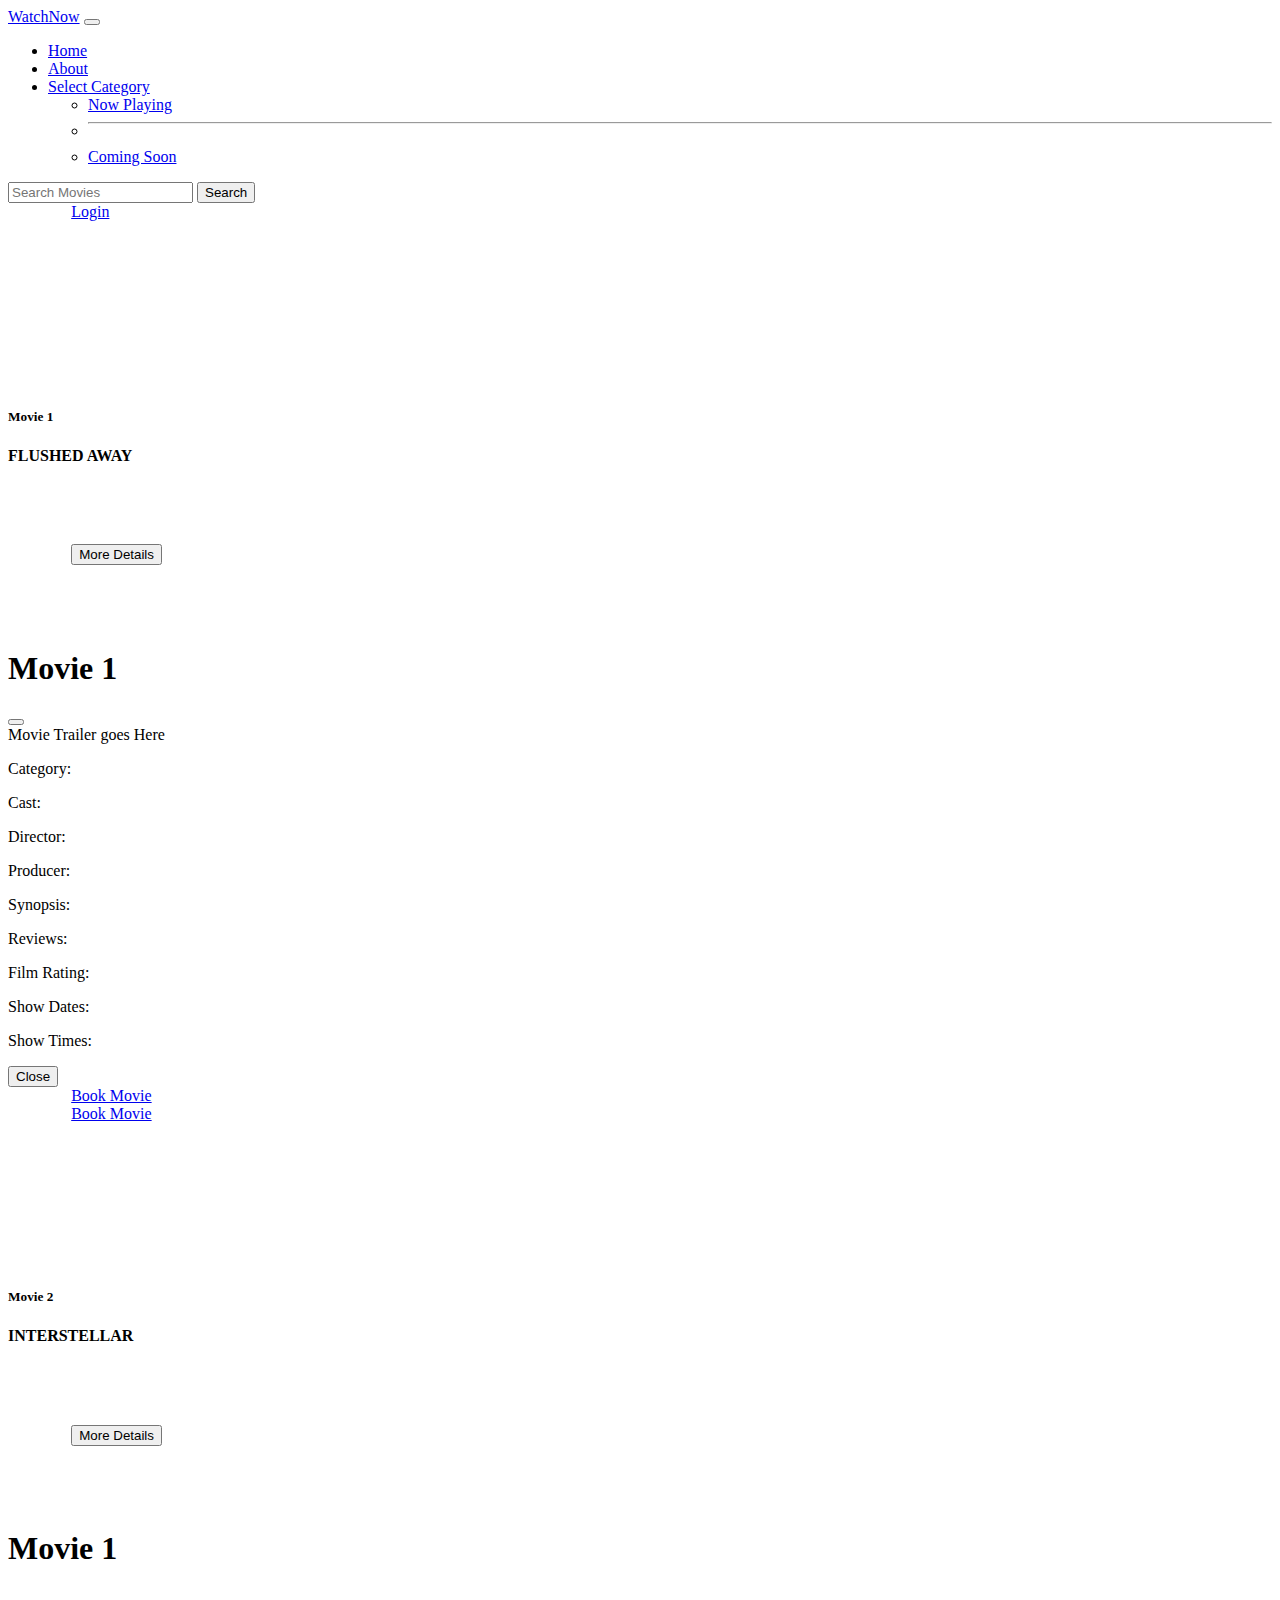
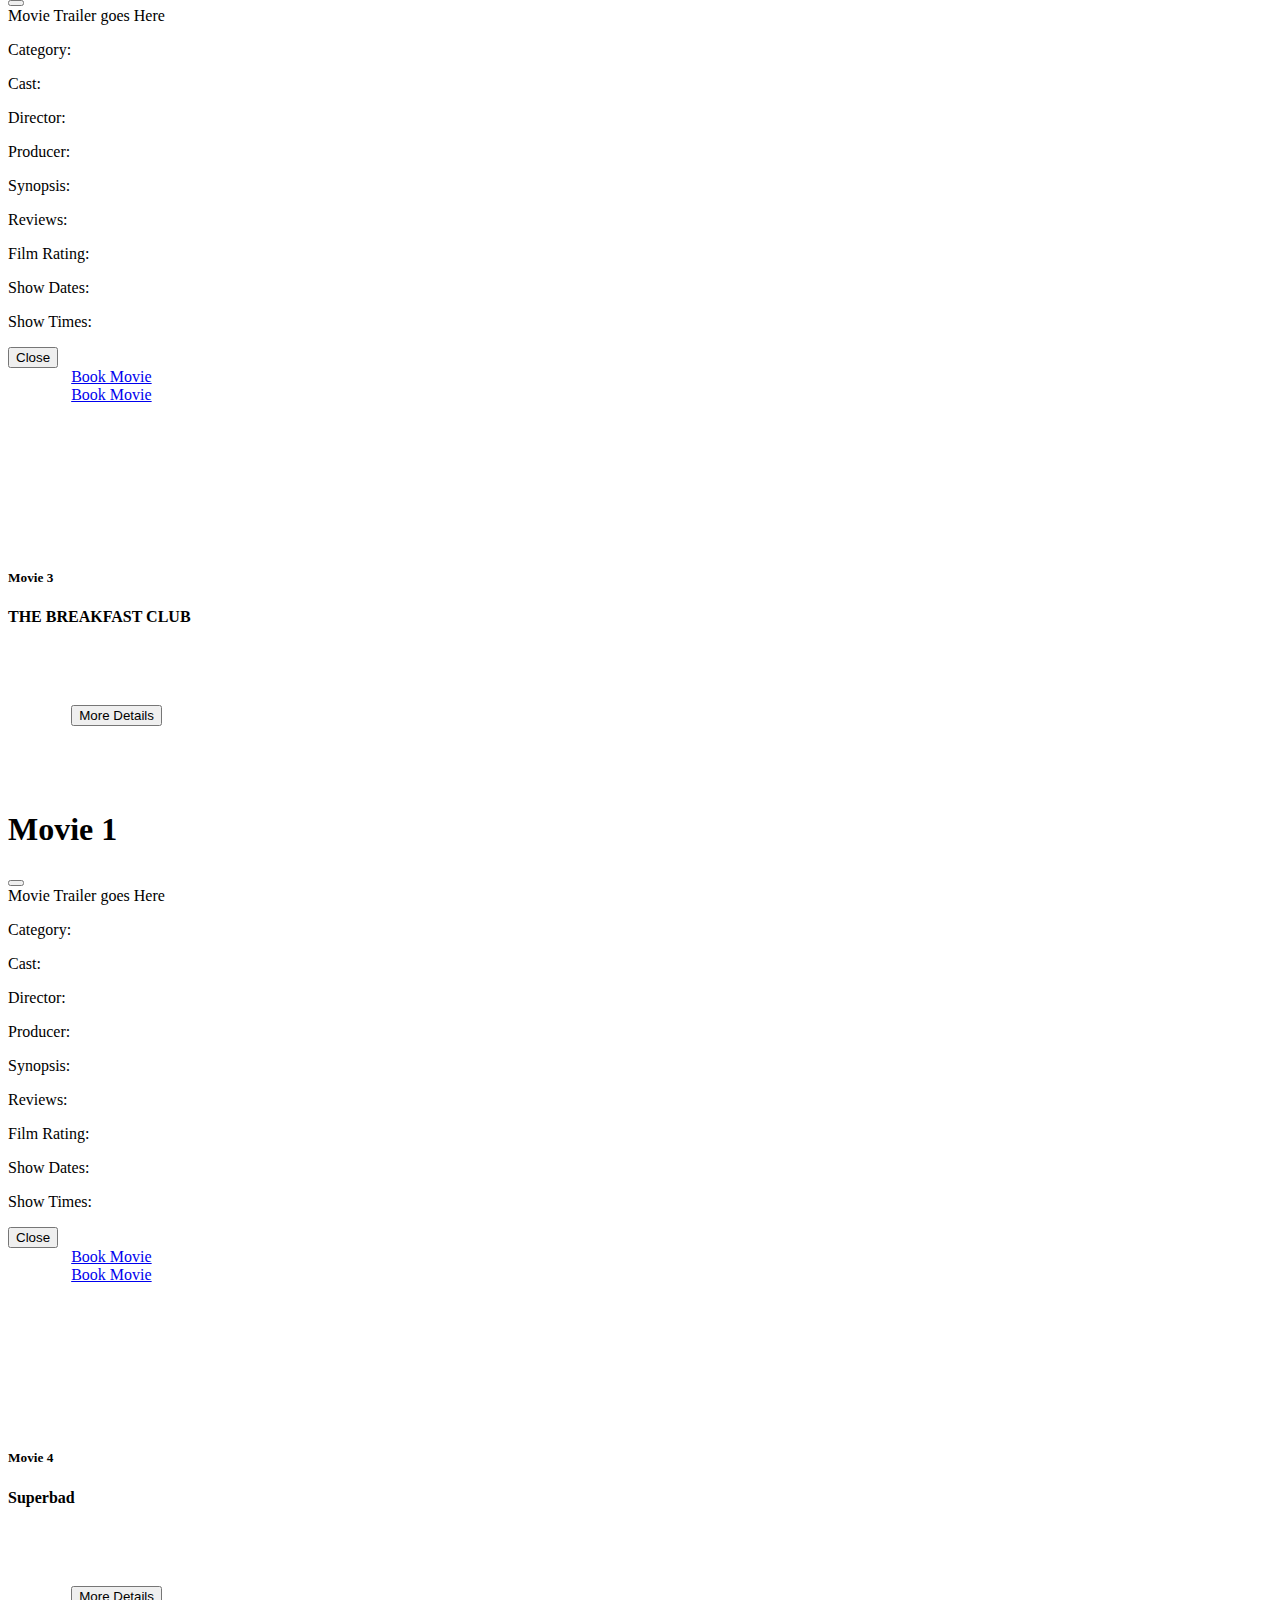
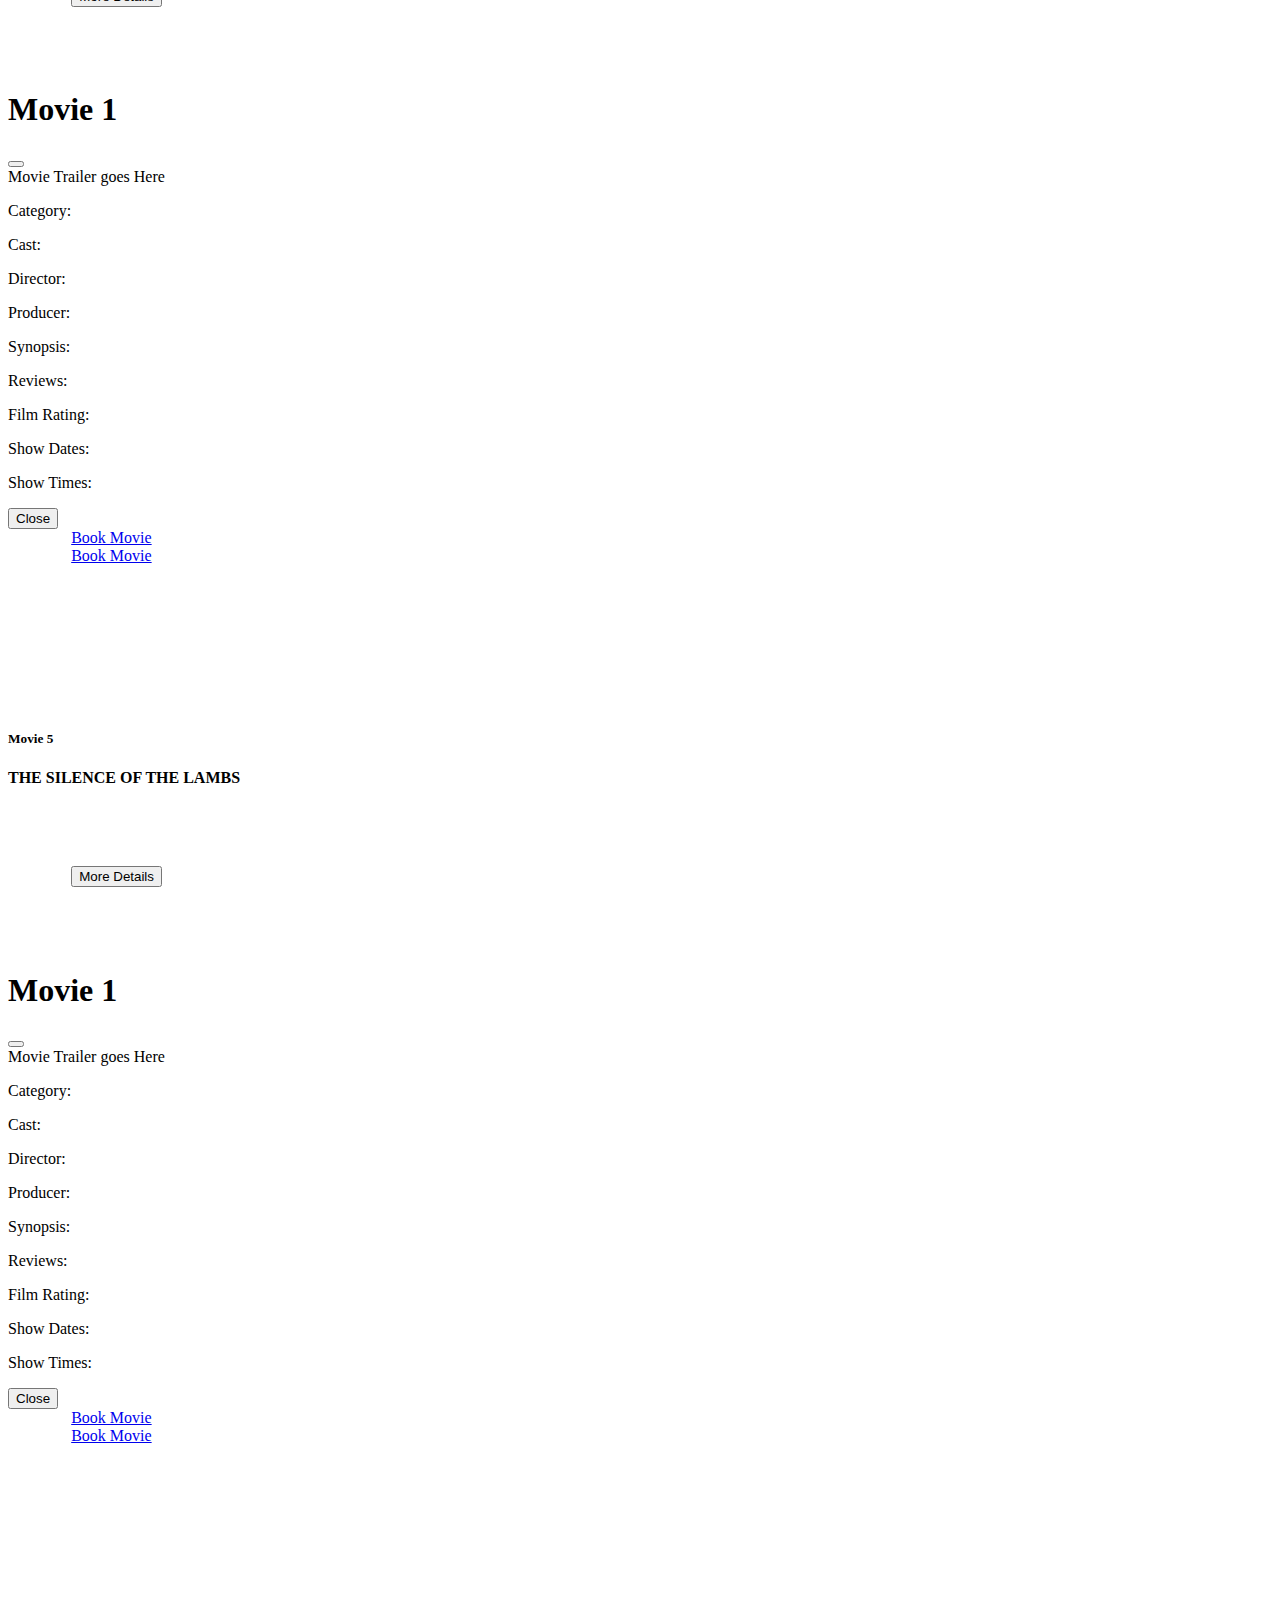
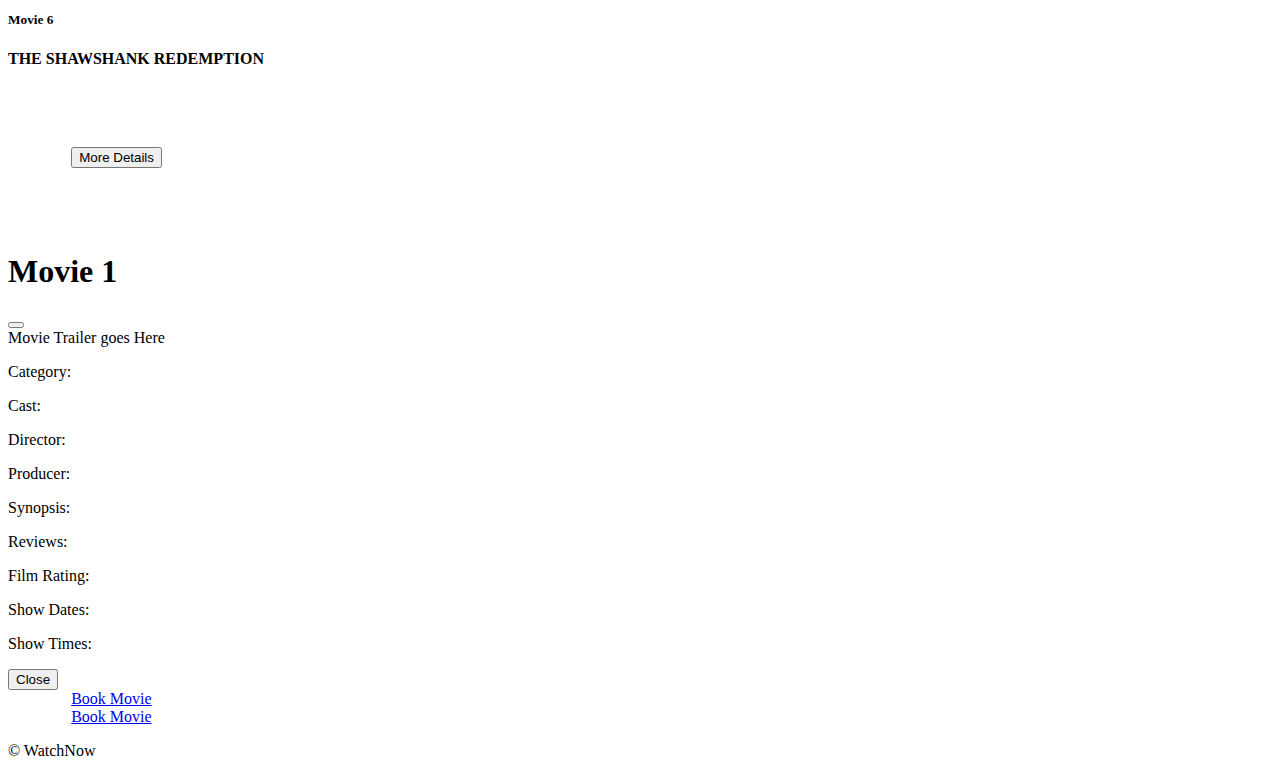
<file: index.html>
<!DOCTYPE html>
<html lang="en">
    <head>
        <meta charset="utf-8" >
        <meta name="viewport" content="width=device-width, initial-scale=1, shrink-to-fit=no" >
        <meta name="description" content="" >
        <meta name="author" content="" >
        <title>WatchNow Cinema Booking</title>
        <!-- Favicon-->
        <link rel="icon" type="image/x-icon" href="assets/favicon.ico">
        <!-- Bootstrap icons-->
        <link href="https://cdn.jsdelivr.net/npm/bootstrap-icons@1.5.0/font/bootstrap-icons.css" rel="stylesheet" >
        <!-- Link to Bootstrap -->
        <link href="https://cdn.jsdelivr.net/npm/bootstrap@5.3.0-alpha1/dist/css/bootstrap.min.css" rel="stylesheet" integrity="sha384-GLhlTQ8iRABdZLl6O3oVMWSktQOp6b7In1Zl3/Jr59b6EGGoI1aFkw7cmDA6j6gD" crossorigin="anonymous">
        <!-- Link to Custom CSS -->
        <link rel="stylesheet" href="css/styles.css">
    </head>
    <body>
        <!-- Navigation-->
        <nav class="navbar navbar-expand-lg bg-body-tertiary">
            <div class="container-fluid">
                <a class="navbar-brand" href="#">WatchNow</a>
                <button class="navbar-toggler" type="button" data-bs-toggle="collapse" data-bs-target="#navbarSupportedContent" aria-controls="navbarSupportedContent" aria-expanded="false" aria-label="Toggle navigation">
                    <span class="navbar-toggler-icon"></span>
                </button>
            <div class="collapse navbar-collapse" id="navbarSupportedContent">
            <ul class="navbar-nav me-auto mb-2 mb-lg-0">
                <li class="nav-item"><a class="nav-link active" aria-current="page" href="#!">Home</a></li>
                <li class="nav-item"><a class="nav-link" href="#!">About</a></li>
                <li class="nav-item dropdown">
                    <a class="nav-link dropdown-toggle" href="#" role="button" data-bs-toggle="dropdown" aria-expanded="false">
                        Select Category
                    </a>
                <ul class="dropdown-menu">
                    <li><a class="dropdown-item" href="#">Now Playing</a></li>
                    <li><hr class="dropdown-divider"></li>
                    <li><a class="dropdown-item" href="#">Coming Soon</a></li>
                </ul>
                </li>
            </ul>
            <input class="form-control me-2" type="search" placeholder="Search Movies" aria-label="Search">
                <button class="btn btn-outline-success buttonStyle" type="submit">Search</button>
                    <form class="d-flex" role="search">
                        <div class="text-center"><a class="btn btn-outline-success buttonStyle margins" href="Login.html">Login</a></div>
                    </form>
                </div>
            </div>
        </nav>

        <!-- Header-->
        <header class="bg-dark py-5">
            <div class="container px-4 px-lg-5 my-5">
                <div class="text-center text-white">
                    <h1 class="display-4 fw-bolder"></h1>
                    <p class="lead fw-normal text-white-50 mb-0"></p>
                </div>
            </div>
        </header>

        <!-- Section-->
        <section class="py-5">
            <div class="container px-4 px-lg-5 mt-5">
                <div class="row gx-4 gx-lg-5 row-cols-2 row-cols-md-3 row-cols-xl-4 justify-content-center">
                    <div class="col mb-5">
                        <div class="card h-100">
                            <!-- Movie Trailer -->
                            <iframe class="card-img-top" width="450" height="140" src="https://www.youtube.com/embed/YIwja07VVg4" frameborder="0" allow="accelerometer; autoplay; clipboard-write; encrypted-media; gyroscope; picture-in-picture" allowfullscreen></iframe>
                            <!-- Movie details-->
                            <div class="card-body p-4">
                                <div class="text-center">
                                    <!-- Movie name-->
                                    <h5 class="fw-bolder">Movie 1</h5>
                                    <!-- Movie Synopsis -->
                                    <p><b>FLUSHED AWAY</b></p>
                                </div>
                            </div>
                            <!-- Product actions-->
                            <div class="text-center card-footer p-4 pt-0 border-top-0 bg-transparent">
                                <button type="button" class=" btn btn-outline-dark mt-auto margins" data-bs-toggle="modal" data-bs-target="#exampleModal">
                                    More Details
                                </button>
                                <div class="modal fade" id="exampleModal" tabindex="-1" aria-labelledby="exampleModalLabel" aria-hidden="true">
                                    <div class="modal-dialog">
                                      <div class="modal-content">
                                        <div class="modal-header">
                                          <h1 class="modal-title fs-5" id="exampleModalLabel">Movie 1</h1>
                                          <button type="button" class="btn-close" data-bs-dismiss="modal" aria-label="Close"></button>
                                        </div>
                                        <div class="modal-body">
                                            Movie Trailer goes Here
                                            <p>Category:</p>
                                            <p>Cast:</p>
                                            <p>Director:</p>
                                            <p>Producer:</p>
                                            <p>Synopsis:</p>
                                            <p>Reviews:</p>
                                            <p>Film Rating:</p>
                                            <p>Show Dates:</p>
                                            <p>Show Times:</p>
                                        </div>
                                        <div class="modal-footer">
                                          <button type="button" class="btn btn-secondary" data-bs-dismiss="modal">Close</button>
                                          <div class="text-center"><a class="btn btn-outline-dark mt-auto margins" href="BookMovie.html">Book Movie</a></div>
                                        </div>
                                      </div>
                                    </div>
                                  </div>
                                <div class="text-center"><a class="btn btn-outline-dark mt-auto margins" href="BookMovie.html">Book Movie</a></div>
                            </div>
                        </div>
                    </div>
                    <div class="col mb-5">
                        <div class="card h-100">
                            <!-- Movie Trailer -->
                            <iframe class="card-img-top" width="450" height="140" src="https://www.youtube.com/embed/Lm8p5rlrSkY" frameborder="0" allow="accelerometer; autoplay; clipboard-write; encrypted-media; gyroscope; picture-in-picture" allowfullscreen></iframe>
                            <!-- Movie details-->
                            <div class="card-body p-4">
                                <div class="text-center">
                                    <!-- Movie name-->
                                    <h5 class="fw-bolder">Movie 2</h5>
                                    <!-- Movie Synopsis -->
                                    <p><b>INTERSTELLAR</b></p>
                                </div>
                            </div>
                            <!-- Product actions-->
                            <div class="text-center card-footer p-4 pt-0 border-top-0 bg-transparent">
                                <button type="button" class=" btn btn-outline-dark mt-auto margins" data-bs-toggle="modal" data-bs-target="#exampleModal">
                                    More Details
                                </button>
                                <div class="modal fade" id="exampleModal" tabindex="-1" aria-labelledby="exampleModalLabel" aria-hidden="true">
                                    <div class="modal-dialog">
                                      <div class="modal-content">
                                        <div class="modal-header">
                                          <h1 class="modal-title fs-5" id="exampleModalLabel">Movie 1</h1>
                                          <button type="button" class="btn-close" data-bs-dismiss="modal" aria-label="Close"></button>
                                        </div>
                                        <div class="modal-body">
                                            Movie Trailer goes Here
                                            <p>Category:</p>
                                            <p>Cast:</p>
                                            <p>Director:</p>
                                            <p>Producer:</p>
                                            <p>Synopsis:</p>
                                            <p>Reviews:</p>
                                            <p>Film Rating:</p>
                                            <p>Show Dates:</p>
                                            <p>Show Times:</p>
                                        </div>
                                        <div class="modal-footer">
                                          <button type="button" class="btn btn-secondary" data-bs-dismiss="modal">Close</button>
                                          <div class="text-center"><a class="btn btn-outline-dark mt-auto margins" href="BookMovie.html">Book Movie</a></div>
                                        </div>
                                      </div>
                                    </div>
                                  </div>
                                <div class="text-center"><a class="btn btn-outline-dark mt-auto margins" href="BookMovie.html">Book Movie</a></div>
                            </div>
                        </div>
                    </div>
                    <div class="col mb-5">
                        <div class="card h-100">
                            <!-- Movie Trailer -->
                            <iframe class="card-img-top" width="450" height="140" src="https://www.youtube.com/embed/BSXBvor47Zs" frameborder="0" allow="accelerometer; autoplay; clipboard-write; encrypted-media; gyroscope; picture-in-picture" allowfullscreen></iframe>
                            <!-- Movie details-->
                            <div class="card-body p-4">
                                <div class="text-center">
                                    <!-- Movie name-->
                                    <h5 class="fw-bolder">Movie 3</h5>
                                    <!-- Movie Synopsis -->
                                    <p><b>THE BREAKFAST CLUB</b></p>
                                </div>
                            </div>
                            <!-- Product actions-->
                            <div class="text-center card-footer p-4 pt-0 border-top-0 bg-transparent">
                                <button type="button" class=" btn btn-outline-dark mt-auto margins" data-bs-toggle="modal" data-bs-target="#exampleModal">
                                    More Details
                                </button>
                                <div class="modal fade" id="exampleModal" tabindex="-1" aria-labelledby="exampleModalLabel" aria-hidden="true">
                                    <div class="modal-dialog">
                                      <div class="modal-content">
                                        <div class="modal-header">
                                          <h1 class="modal-title fs-5" id="exampleModalLabel">Movie 1</h1>
                                          <button type="button" class="btn-close" data-bs-dismiss="modal" aria-label="Close"></button>
                                        </div>
                                        <div class="modal-body">
                                            Movie Trailer goes Here
                                            <p>Category:</p>
                                            <p>Cast:</p>
                                            <p>Director:</p>
                                            <p>Producer:</p>
                                            <p>Synopsis:</p>
                                            <p>Reviews:</p>
                                            <p>Film Rating:</p>
                                            <p>Show Dates:</p>
                                            <p>Show Times:</p>
                                        </div>
                                        <div class="modal-footer">
                                          <button type="button" class="btn btn-secondary" data-bs-dismiss="modal">Close</button>
                                          <div class="text-center"><a class="btn btn-outline-dark mt-auto margins" href="BookMovie.html">Book Movie</a></div>
                                        </div>
                                      </div>
                                    </div>
                                  </div>
                                <div class="text-center"><a class="btn btn-outline-dark mt-auto margins" href="BookMovie.html">Book Movie</a></div>
                            </div>
                        </div>
                    </div>
                    <div class="col mb-5">
                        <div class="card h-100">
                            <!-- Movie Trailer -->
                            <iframe class="card-img-top" width="450" height="140" src="https://www.youtube.com/embed/4eaZ_48ZYog" frameborder="0" allow="accelerometer; autoplay; clipboard-write; encrypted-media; gyroscope; picture-in-picture" allowfullscreen></iframe>
                            <!-- Movie details-->
                            <div class="card-body p-4">
                                <div class="text-center">
                                    <!-- Movie name-->
                                    <h5 class="fw-bolder">Movie 4</h5>
                                    <!-- Movie Synopsis -->
                                    <p><b>Superbad</b></p>
                                </div>
                            </div>
                            <!-- Product actions-->
                            <div class="text-center card-footer p-4 pt-0 border-top-0 bg-transparent">
                                <button type="button" class=" btn btn-outline-dark mt-auto margins" data-bs-toggle="modal" data-bs-target="#exampleModal">
                                    More Details
                                </button>
                                <div class="modal fade" id="exampleModal" tabindex="-1" aria-labelledby="exampleModalLabel" aria-hidden="true">
                                    <div class="modal-dialog">
                                      <div class="modal-content">
                                        <div class="modal-header">
                                          <h1 class="modal-title fs-5" id="exampleModalLabel">Movie 1</h1>
                                          <button type="button" class="btn-close" data-bs-dismiss="modal" aria-label="Close"></button>
                                        </div>
                                        <div class="modal-body">
                                            Movie Trailer goes Here
                                            <p>Category:</p>
                                            <p>Cast:</p>
                                            <p>Director:</p>
                                            <p>Producer:</p>
                                            <p>Synopsis:</p>
                                            <p>Reviews:</p>
                                            <p>Film Rating:</p>
                                            <p>Show Dates:</p>
                                            <p>Show Times:</p>
                                        </div>
                                        <div class="modal-footer">
                                          <button type="button" class="btn btn-secondary" data-bs-dismiss="modal">Close</button>
                                          <div class="text-center"><a class="btn btn-outline-dark mt-auto margins" href="BookMovie.html">Book Movie</a></div>
                                        </div>
                                      </div>
                                    </div>
                                  </div>
                                <div class="text-center"><a class="btn btn-outline-dark mt-auto margins" href="BookMovie.html">Book Movie</a></div>
                            </div>
                        </div>
                    </div>
                    <div class="col mb-5">
                        <div class="card h-100">
                            <!-- Movie Trailer -->
                            <iframe class="card-img-top" width="450" height="140" src="https://www.youtube.com/embed/W6Mm8Sbe__o" frameborder="0" allow="accelerometer; autoplay; clipboard-write; encrypted-media; gyroscope; picture-in-picture" allowfullscreen></iframe>
                            <!-- Movie details-->
                            <div class="card-body p-4">
                                <div class="text-center">
                                    <!-- Movie name-->
                                    <h5 class="fw-bolder">Movie 5</h5>
                                    <!-- Movie Synopsis -->
                                    <p><b>THE SILENCE OF THE LAMBS</b></p>
                                </div>
                            </div>
                            <!-- Product actions-->
                            <div class="text-center card-footer p-4 pt-0 border-top-0 bg-transparent">
                                <button type="button" class=" btn btn-outline-dark mt-auto margins" data-bs-toggle="modal" data-bs-target="#exampleModal">
                                    More Details
                                </button>
                                <div class="modal fade" id="exampleModal" tabindex="-1" aria-labelledby="exampleModalLabel" aria-hidden="true">
                                    <div class="modal-dialog">
                                      <div class="modal-content">
                                        <div class="modal-header">
                                          <h1 class="modal-title fs-5" id="exampleModalLabel">Movie 1</h1>
                                          <button type="button" class="btn-close" data-bs-dismiss="modal" aria-label="Close"></button>
                                        </div>
                                        <div class="modal-body">
                                            Movie Trailer goes Here
                                            <p>Category:</p>
                                            <p>Cast:</p>
                                            <p>Director:</p>
                                            <p>Producer:</p>
                                            <p>Synopsis:</p>
                                            <p>Reviews:</p>
                                            <p>Film Rating:</p>
                                            <p>Show Dates:</p>
                                            <p>Show Times:</p>
                                        </div>
                                        <div class="modal-footer">
                                          <button type="button" class="btn btn-secondary" data-bs-dismiss="modal">Close</button>
                                          <div class="text-center"><a class="btn btn-outline-dark mt-auto margins" href="BookMovie.html">Book Movie</a></div>
                                        </div>
                                      </div>
                                    </div>
                                  </div>
                                <div class="text-center"><a class="btn btn-outline-dark mt-auto margins" href="BookMovie.html">Book Movie</a></div>
                            </div>
                        </div>
                    </div>
                    <div class="col mb-5">
                        <div class="card h-100">
                            <!-- Movie Trailer -->
                            <iframe class="card-img-top" width="450" height="140" src="https://www.youtube.com/embed/NmzuHjWmXOc" frameborder="0" allow="accelerometer; autoplay; clipboard-write; encrypted-media; gyroscope; picture-in-picture" allowfullscreen></iframe>
                            <!-- Movie details-->
                            <div class="card-body p-4">
                                <div class="text-center">
                                    <!-- Movie name-->
                                    <h5 class="fw-bolder">Movie 6</h5>
                                    <!-- Movie Synopsis -->
                                    <p><b>THE SHAWSHANK REDEMPTION</b></p>
                                </div>
                            </div>
                            <!-- Product actions-->
                            <div class="text-center card-footer p-4 pt-0 border-top-0 bg-transparent">
                                <button type="button" class=" btn btn-outline-dark mt-auto margins" data-bs-toggle="modal" data-bs-target="#exampleModal">
                                    More Details
                                </button>
                                <div class="modal fade" id="exampleModal" tabindex="-1" aria-labelledby="exampleModalLabel" aria-hidden="true">
                                    <div class="modal-dialog">
                                      <div class="modal-content">
                                        <div class="modal-header">
                                          <h1 class="modal-title fs-5" id="exampleModalLabel">Movie 1</h1>
                                          <button type="button" class="btn-close" data-bs-dismiss="modal" aria-label="Close"></button>
                                        </div>
                                        <div class="modal-body">
                                            Movie Trailer goes Here
                                            <p>Category:</p>
                                            <p>Cast:</p>
                                            <p>Director:</p>
                                            <p>Producer:</p>
                                            <p>Synopsis:</p>
                                            <p>Reviews:</p>
                                            <p>Film Rating:</p>
                                            <p>Show Dates:</p>
                                            <p>Show Times:</p>
                                        </div>
                                        <div class="modal-footer">
                                          <button type="button" class="btn btn-secondary" data-bs-dismiss="modal">Close</button>
                                          <div class="text-center"><a class="btn btn-outline-dark mt-auto margins" href="BookMovie.html">Book Movie</a></div>
                                        </div>
                                      </div>
                                    </div>
                                  </div>
                                <div class="text-center"><a class="btn btn-outline-dark mt-auto margins" href="BookMovie.html">Book Movie</a></div>
                            </div>
                        </div>
                    </div>
                </div>
            </div>
        </section>

        <!-- Footer-->
        <footer class="py-5 bg-dark">
            <div class="container"><p class="m-0 text-center text-white">&copy; WatchNow</p></div>
        </footer>
        <!-- Bootstrap core JS-->
        <script src="https://cdn.jsdelivr.net/npm/bootstrap@5.1.3/dist/js/bootstrap.bundle.min.js"></script>
        <!-- Core theme JS-->
        <script src="js/scripts.js"></script>
    </body>
</html>
</file>
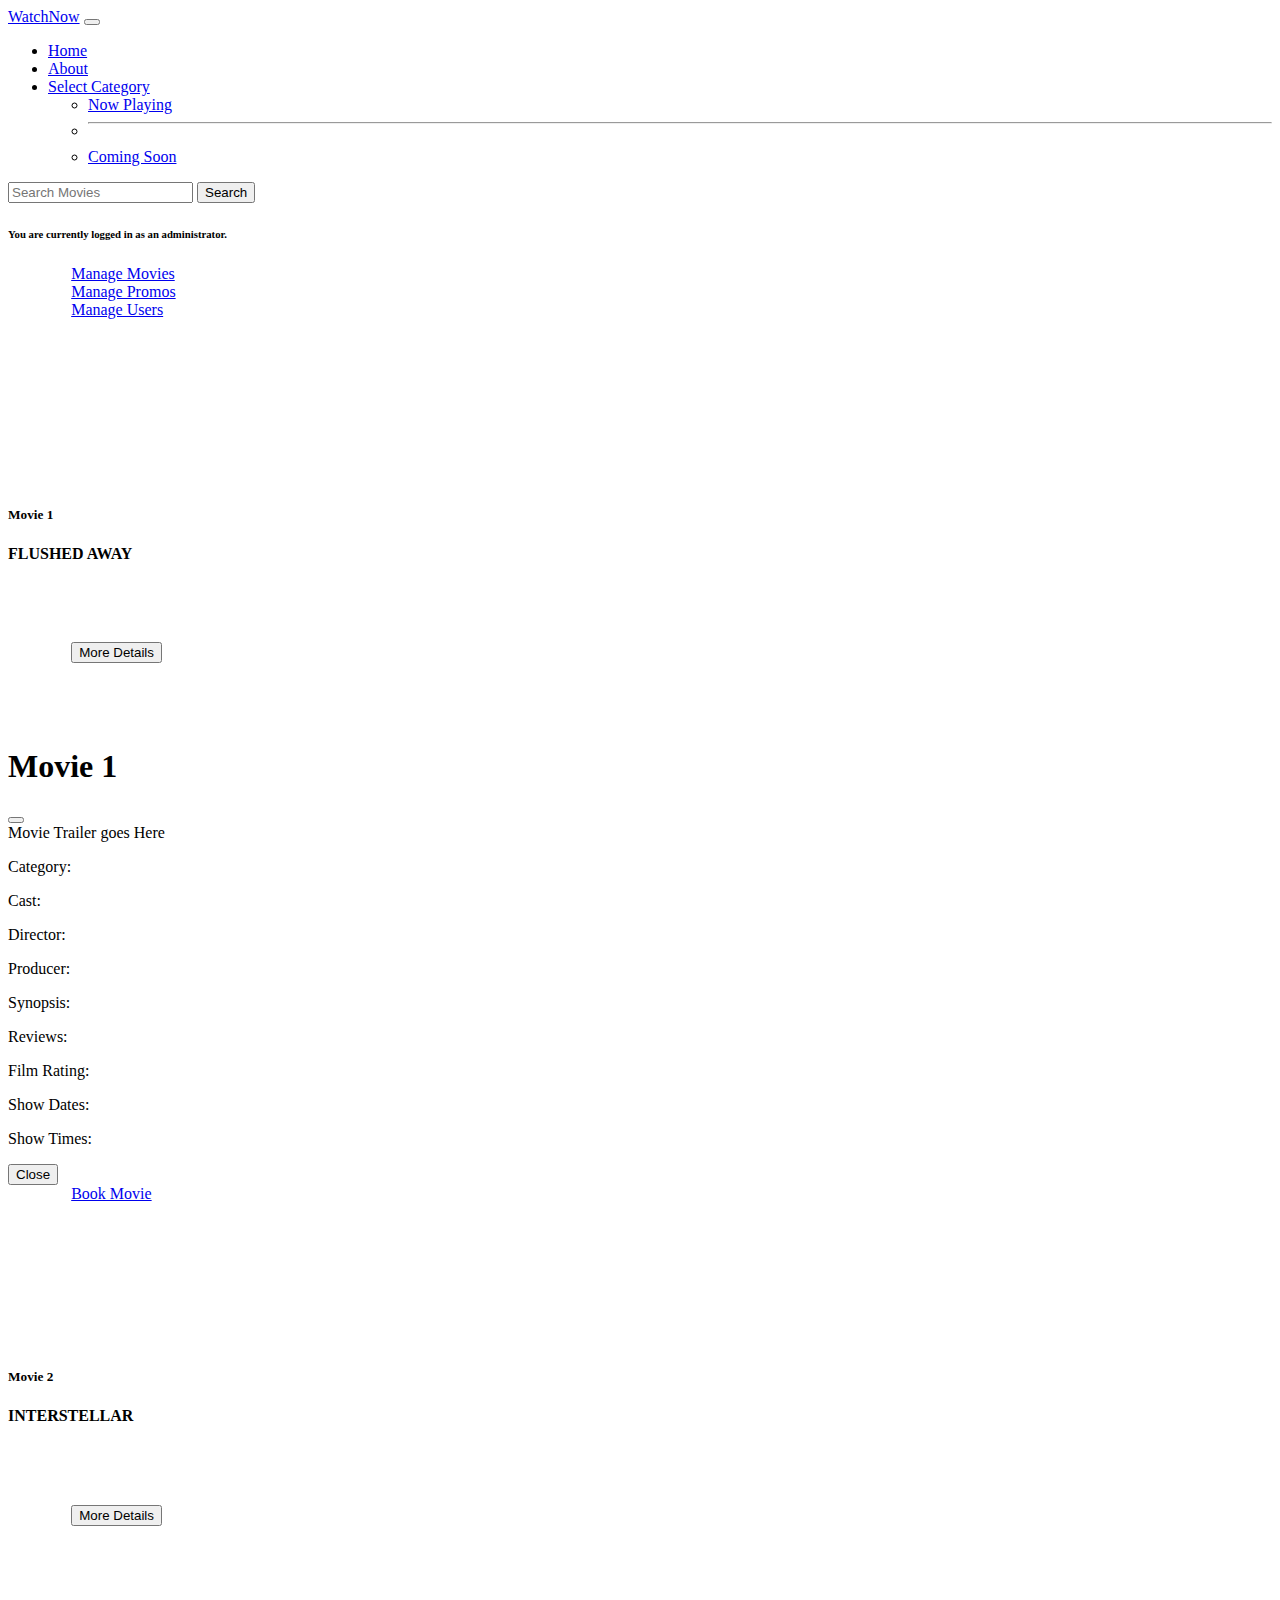
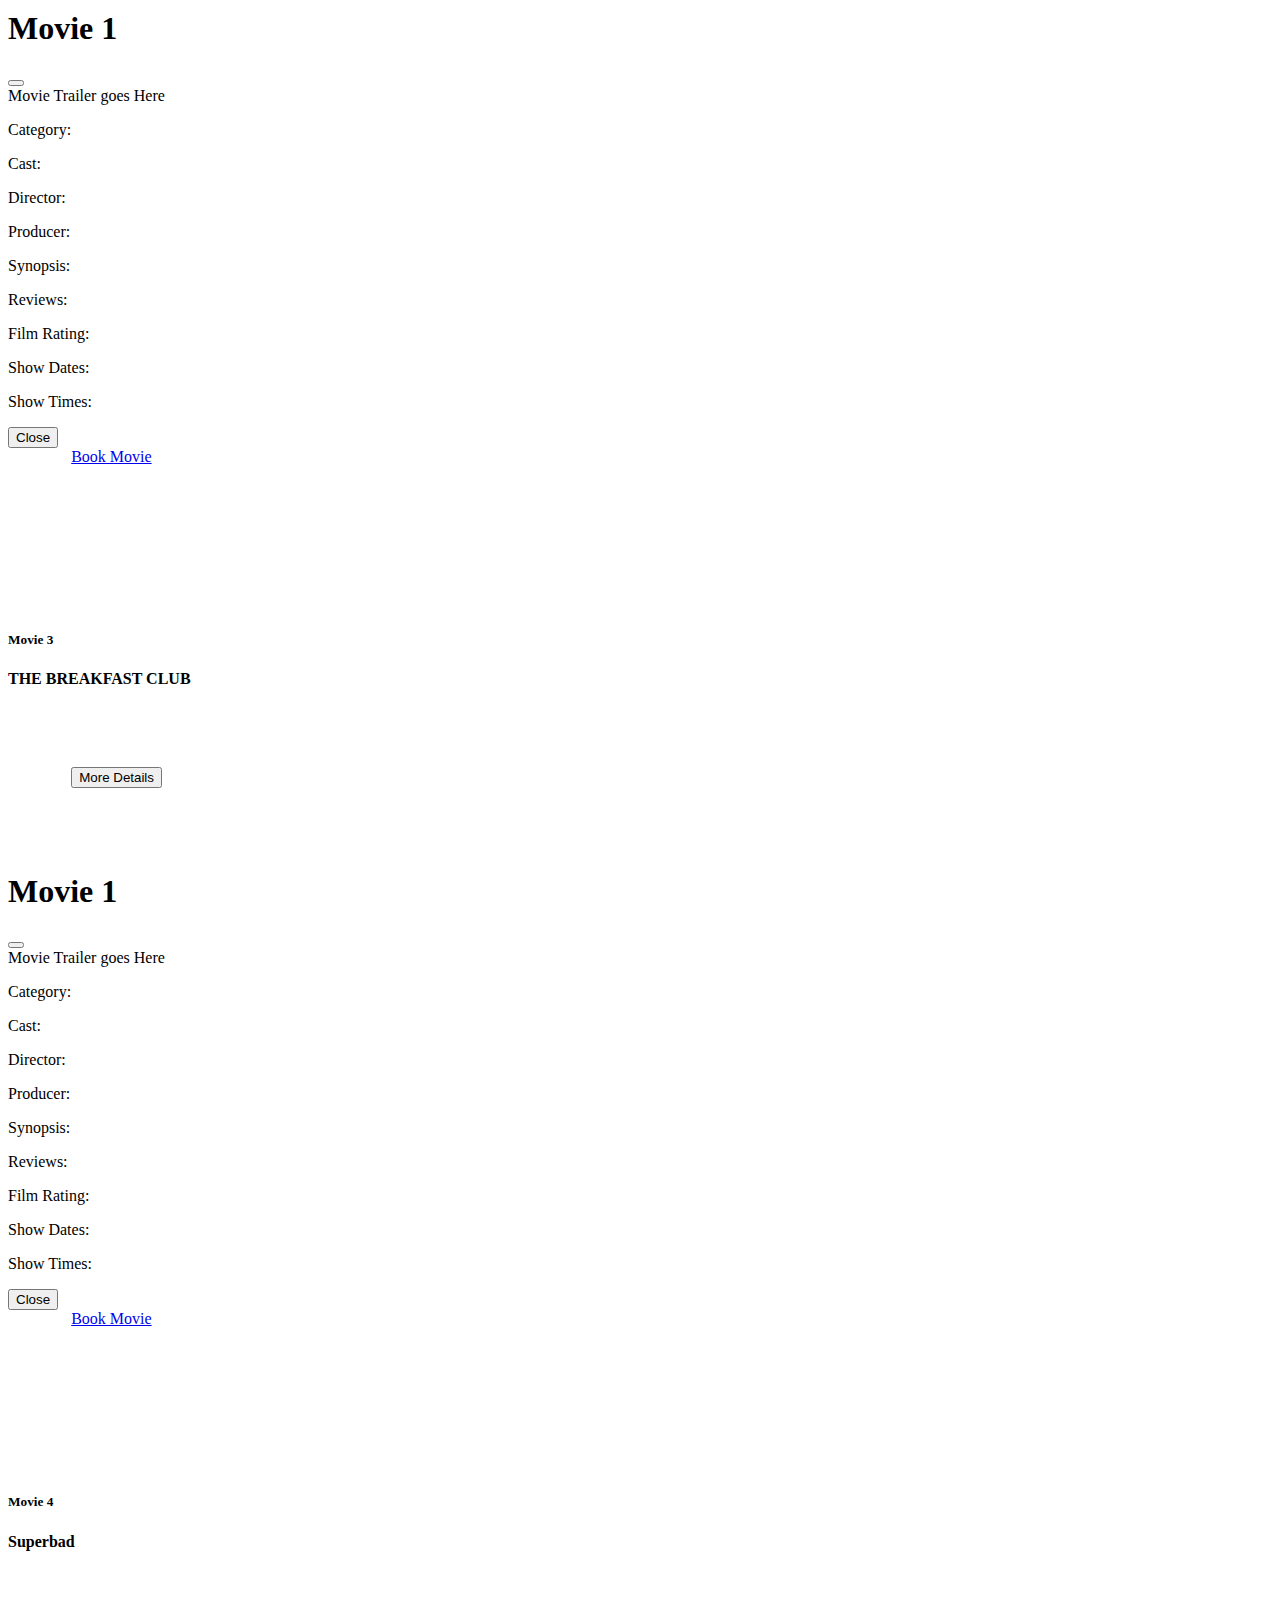
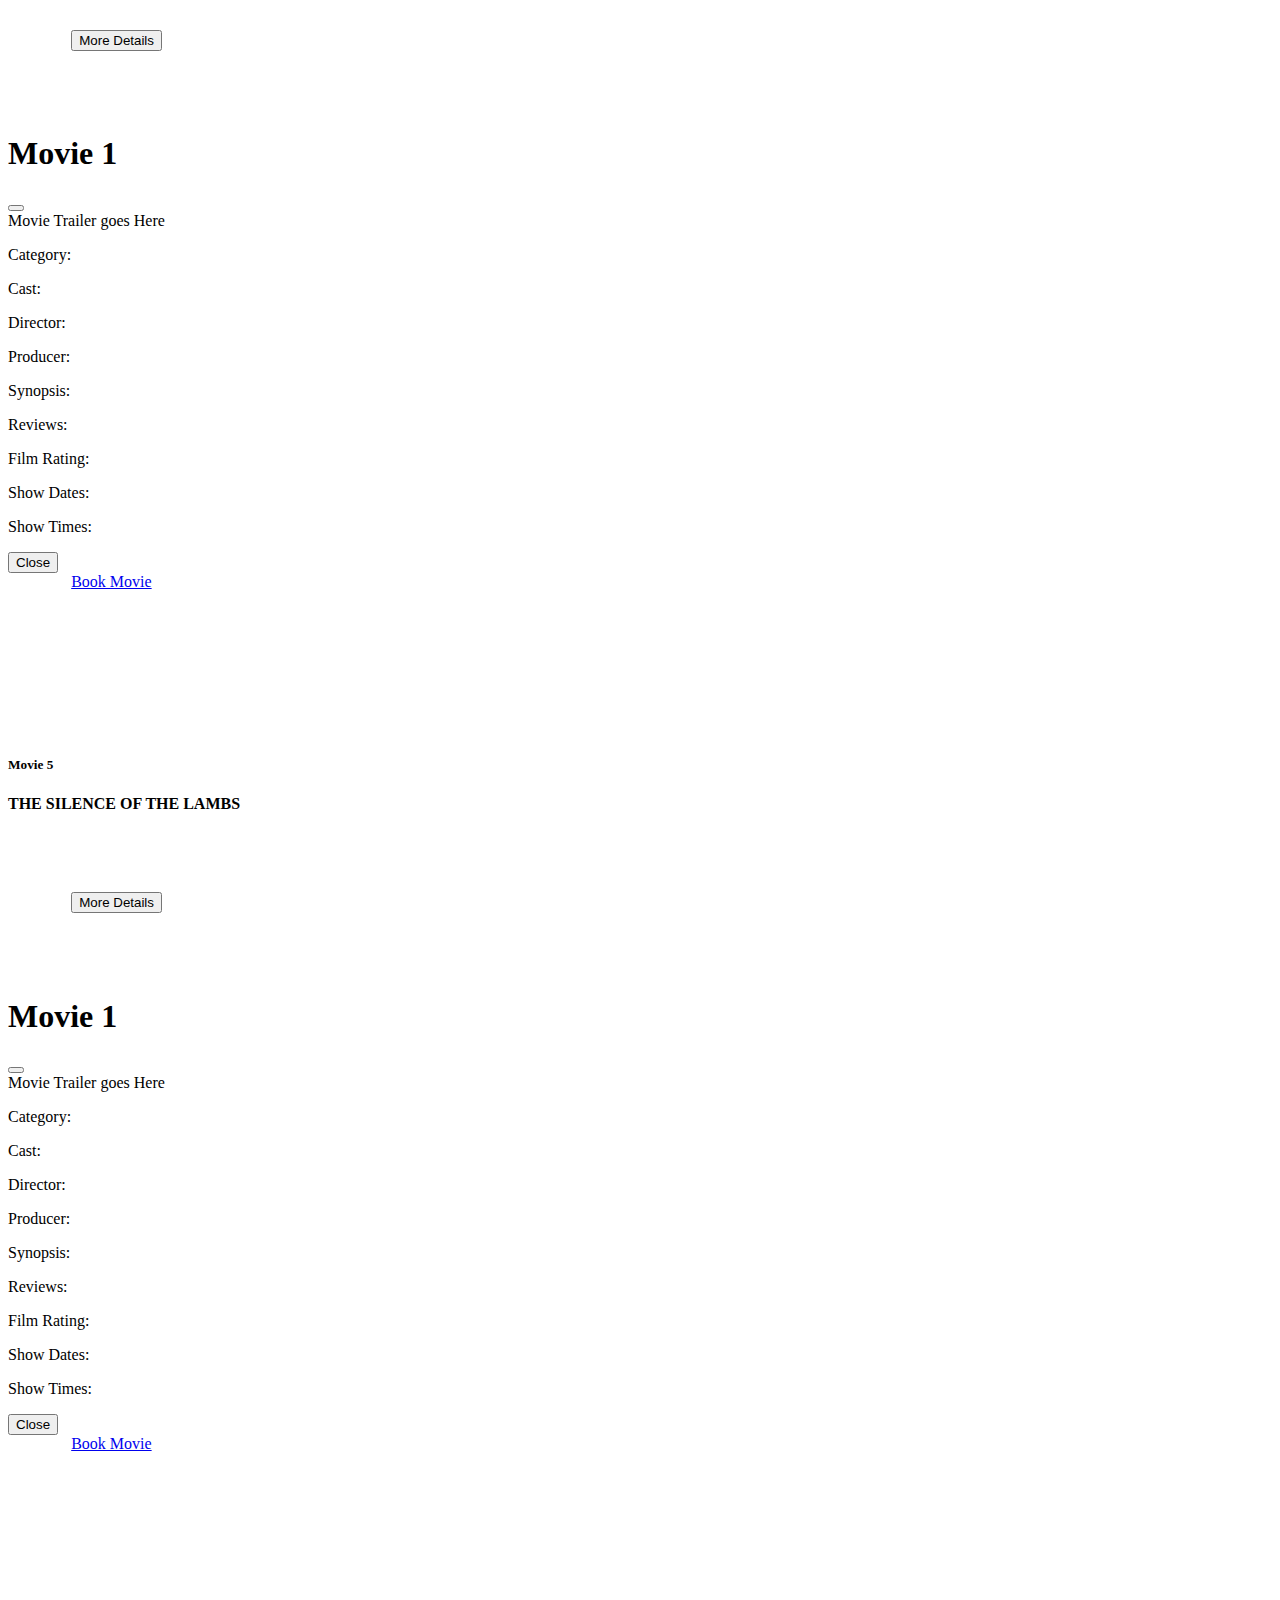
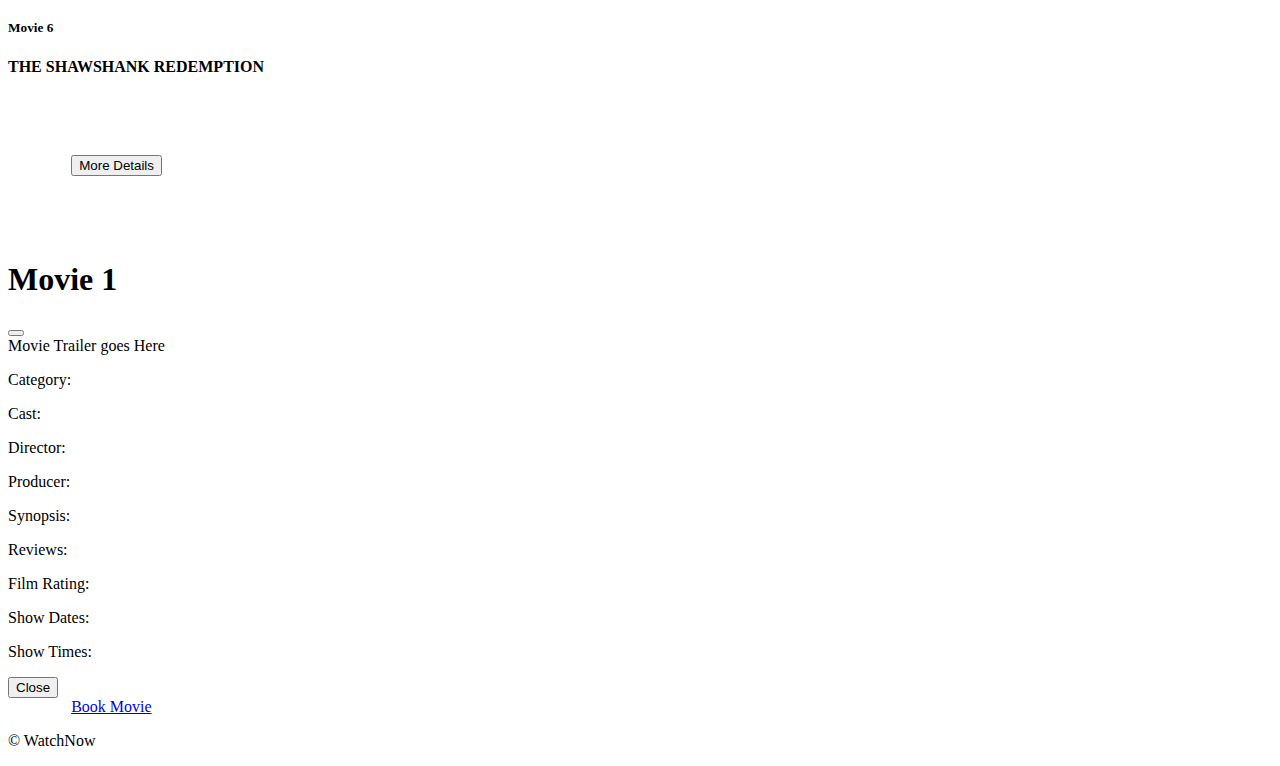
<file: AdminView.html>
<!DOCTYPE html>
<html lang="en">
    <head>
        <meta charset="utf-8" >
        <meta name="viewport" content="width=device-width, initial-scale=1, shrink-to-fit=no" >
        <meta name="description" content="" >
        <meta name="author" content="" >
        <title>WatchNow Cinema Booking</title>
        <!-- Favicon-->
        <link rel="icon" type="image/x-icon" href="assets/favicon.ico">
        <!-- Bootstrap icons-->
        <link href="https://cdn.jsdelivr.net/npm/bootstrap-icons@1.5.0/font/bootstrap-icons.css" rel="stylesheet" >
        <!-- Link to Bootstrap -->
        <link href="https://cdn.jsdelivr.net/npm/bootstrap@5.3.0-alpha1/dist/css/bootstrap.min.css" rel="stylesheet" integrity="sha384-GLhlTQ8iRABdZLl6O3oVMWSktQOp6b7In1Zl3/Jr59b6EGGoI1aFkw7cmDA6j6gD" crossorigin="anonymous">
        <!-- Link to Custom CSS -->
        <link rel="stylesheet" href="css/styles.css">
    </head>
    <body>
        <!-- Navigation-->
        <nav class="navbar navbar-expand-lg bg-body-tertiary">
            <div class="container-fluid">
                <a class="navbar-brand" href="#">WatchNow</a>
                <button class="navbar-toggler" type="button" data-bs-toggle="collapse" data-bs-target="#navbarSupportedContent" aria-controls="navbarSupportedContent" aria-expanded="false" aria-label="Toggle navigation">
                    <span class="navbar-toggler-icon"></span>
                </button>
            <div class="collapse navbar-collapse" id="navbarSupportedContent">
            <ul class="navbar-nav me-auto mb-2 mb-lg-0">
                <li class="nav-item"><a class="nav-link active" aria-current="page" href="#!">Home</a></li>
                <li class="nav-item"><a class="nav-link" href="#!">About</a></li>
                <li class="nav-item dropdown">
                    <a class="nav-link dropdown-toggle" href="#" role="button" data-bs-toggle="dropdown" aria-expanded="false">
                        Select Category
                    </a>
                <ul class="dropdown-menu">
                    <li><a class="dropdown-item" href="#">Now Playing</a></li>
                    <li><hr class="dropdown-divider"></li>
                    <li><a class="dropdown-item" href="#">Coming Soon</a></li>
                </ul>
                </li>
            </ul>
            <input class="form-control me-2" type="search" placeholder="Search Movies" aria-label="Search">
                <button class="btn btn-outline-success buttonStyle" type="submit">Search</button>
                    <form class="d-flex" role="search">
                        
                    </form>
                </div>
            </div>
        </nav>

        <div class="jumbotron jumbotron-fluid">
            <div class="container">
              <h6 class="fw-bold text-center">You are currently logged in as an administrator.</h6>
            </div>
        </div>

        <div class="jumbotron d-flex justify-content-center">
              <div><a class="btn btn-outline-dark mt-auto margins" href="ManageMovies.html">Manage Movies</a></div>
              <div><a class="btn btn-outline-dark mt-auto margins" href="ManagePromos.html">Manage Promos</a></div>
              <div><a class="btn btn-outline-dark mt-auto margins" href="ManageUsers.html">Manage Users</a></div>
        </div>

        <!-- Header-->
        <header class="bg-dark py-5">
            <div class="container px-4 px-lg-5 my-5">
                <div class="text-center text-white">
                    <h1 class="display-4 fw-bolder"></h1>
                    <p class="lead fw-normal text-white-50 mb-0"></p>
                </div>
            </div>
        </header>

        <!-- Section-->
        <section class="py-5">
            <div class="container px-4 px-lg-5 mt-5">
                <div class="row gx-4 gx-lg-5 row-cols-2 row-cols-md-3 row-cols-xl-4 justify-content-center">
                    <div class="col mb-5">
                        <div class="card h-100">
                            <!-- Movie Trailer -->
                            <iframe class="card-img-top" width="450" height="140" src="https://www.youtube.com/embed/YIwja07VVg4" frameborder="0" allow="accelerometer; autoplay; clipboard-write; encrypted-media; gyroscope; picture-in-picture" allowfullscreen></iframe>
                            <!-- Movie details-->
                            <div class="card-body p-4">
                                <div class="text-center">
                                    <!-- Movie name-->
                                    <h5 class="fw-bolder">Movie 1</h5>
                                    <!-- Movie Synopsis -->
                                    <p><b>FLUSHED AWAY</b></p>
                                </div>
                            </div>
                            <!-- Product actions-->
                            <div class="text-center card-footer p-4 pt-0 border-top-0 bg-transparent">
                                <button type="button" class=" btn btn-outline-dark mt-auto margins" data-bs-toggle="modal" data-bs-target="#exampleModal">
                                    More Details
                                </button>
                                <div class="modal fade" id="exampleModal" tabindex="-1" aria-labelledby="exampleModalLabel" aria-hidden="true">
                                    <div class="modal-dialog">
                                      <div class="modal-content">
                                        <div class="modal-header">
                                          <h1 class="modal-title fs-5" id="exampleModalLabel">Movie 1</h1>
                                          <button type="button" class="btn-close" data-bs-dismiss="modal" aria-label="Close"></button>
                                        </div>
                                        <div class="modal-body">
                                            Movie Trailer goes Here
                                            <p>Category:</p>
                                            <p>Cast:</p>
                                            <p>Director:</p>
                                            <p>Producer:</p>
                                            <p>Synopsis:</p>
                                            <p>Reviews:</p>
                                            <p>Film Rating:</p>
                                            <p>Show Dates:</p>
                                            <p>Show Times:</p>
                                        </div>
                                        <div class="modal-footer">
                                          <button type="button" class="btn btn-secondary" data-bs-dismiss="modal">Close</button>
                                          <div class="text-center"><a class="btn btn-outline-dark mt-auto margins" href="BookMovie.html">Book Movie</a></div>
                                        </div>
                                      </div>
                                    </div>
                                  </div>
                            </div>
                        </div>
                    </div>
                    <div class="col mb-5">
                        <div class="card h-100">
                            <!-- Movie Trailer -->
                            <iframe class="card-img-top" width="450" height="140" src="https://www.youtube.com/embed/Lm8p5rlrSkY" frameborder="0" allow="accelerometer; autoplay; clipboard-write; encrypted-media; gyroscope; picture-in-picture" allowfullscreen></iframe>
                            <!-- Movie details-->
                            <div class="card-body p-4">
                                <div class="text-center">
                                    <!-- Movie name-->
                                    <h5 class="fw-bolder">Movie 2</h5>
                                    <!-- Movie Synopsis -->
                                    <p><b>INTERSTELLAR</b></p>
                                </div>
                            </div>
                            <!-- Product actions-->
                            <div class="text-center card-footer p-4 pt-0 border-top-0 bg-transparent">
                                <button type="button" class=" btn btn-outline-dark mt-auto margins" data-bs-toggle="modal" data-bs-target="#exampleModal">
                                    More Details
                                </button>
                                <div class="modal fade" id="exampleModal" tabindex="-1" aria-labelledby="exampleModalLabel" aria-hidden="true">
                                    <div class="modal-dialog">
                                      <div class="modal-content">
                                        <div class="modal-header">
                                          <h1 class="modal-title fs-5" id="exampleModalLabel">Movie 1</h1>
                                          <button type="button" class="btn-close" data-bs-dismiss="modal" aria-label="Close"></button>
                                        </div>
                                        <div class="modal-body">
                                            Movie Trailer goes Here
                                            <p>Category:</p>
                                            <p>Cast:</p>
                                            <p>Director:</p>
                                            <p>Producer:</p>
                                            <p>Synopsis:</p>
                                            <p>Reviews:</p>
                                            <p>Film Rating:</p>
                                            <p>Show Dates:</p>
                                            <p>Show Times:</p>
                                        </div>
                                        <div class="modal-footer">
                                          <button type="button" class="btn btn-secondary" data-bs-dismiss="modal">Close</button>
                                          <div class="text-center"><a class="btn btn-outline-dark mt-auto margins" href="BookMovie.html">Book Movie</a></div>
                                        </div>
                                      </div>
                                    </div>
                                  </div>
                            </div>
                        </div>
                    </div>
                    <div class="col mb-5">
                        <div class="card h-100">
                            <!-- Movie Trailer -->
                            <iframe class="card-img-top" width="450" height="140" src="https://www.youtube.com/embed/BSXBvor47Zs" frameborder="0" allow="accelerometer; autoplay; clipboard-write; encrypted-media; gyroscope; picture-in-picture" allowfullscreen></iframe>
                            <!-- Movie details-->
                            <div class="card-body p-4">
                                <div class="text-center">
                                    <!-- Movie name-->
                                    <h5 class="fw-bolder">Movie 3</h5>
                                    <!-- Movie Synopsis -->
                                    <p><b>THE BREAKFAST CLUB</b></p>
                                </div>
                            </div>
                            <!-- Product actions-->
                            <div class="text-center card-footer p-4 pt-0 border-top-0 bg-transparent">
                                <button type="button" class=" btn btn-outline-dark mt-auto margins" data-bs-toggle="modal" data-bs-target="#exampleModal">
                                    More Details
                                </button>
                                <div class="modal fade" id="exampleModal" tabindex="-1" aria-labelledby="exampleModalLabel" aria-hidden="true">
                                    <div class="modal-dialog">
                                      <div class="modal-content">
                                        <div class="modal-header">
                                          <h1 class="modal-title fs-5" id="exampleModalLabel">Movie 1</h1>
                                          <button type="button" class="btn-close" data-bs-dismiss="modal" aria-label="Close"></button>
                                        </div>
                                        <div class="modal-body">
                                            Movie Trailer goes Here
                                            <p>Category:</p>
                                            <p>Cast:</p>
                                            <p>Director:</p>
                                            <p>Producer:</p>
                                            <p>Synopsis:</p>
                                            <p>Reviews:</p>
                                            <p>Film Rating:</p>
                                            <p>Show Dates:</p>
                                            <p>Show Times:</p>
                                        </div>
                                        <div class="modal-footer">
                                          <button type="button" class="btn btn-secondary" data-bs-dismiss="modal">Close</button>
                                          <div class="text-center"><a class="btn btn-outline-dark mt-auto margins" href="BookMovie.html">Book Movie</a></div>
                                        </div>
                                      </div>
                                    </div>
                                  </div>
                            </div>
                        </div>
                    </div>
                    <div class="col mb-5">
                        <div class="card h-100">
                            <!-- Movie Trailer -->
                            <iframe class="card-img-top" width="450" height="140" src="https://www.youtube.com/embed/4eaZ_48ZYog" frameborder="0" allow="accelerometer; autoplay; clipboard-write; encrypted-media; gyroscope; picture-in-picture" allowfullscreen></iframe>
                            <!-- Movie details-->
                            <div class="card-body p-4">
                                <div class="text-center">
                                    <!-- Movie name-->
                                    <h5 class="fw-bolder">Movie 4</h5>
                                    <!-- Movie Synopsis -->
                                    <p><b>Superbad</b></p>
                                </div>
                            </div>
                            <!-- Product actions-->
                            <div class="text-center card-footer p-4 pt-0 border-top-0 bg-transparent">
                                <button type="button" class=" btn btn-outline-dark mt-auto margins" data-bs-toggle="modal" data-bs-target="#exampleModal">
                                    More Details
                                </button>
                                <div class="modal fade" id="exampleModal" tabindex="-1" aria-labelledby="exampleModalLabel" aria-hidden="true">
                                    <div class="modal-dialog">
                                      <div class="modal-content">
                                        <div class="modal-header">
                                          <h1 class="modal-title fs-5" id="exampleModalLabel">Movie 1</h1>
                                          <button type="button" class="btn-close" data-bs-dismiss="modal" aria-label="Close"></button>
                                        </div>
                                        <div class="modal-body">
                                            Movie Trailer goes Here
                                            <p>Category:</p>
                                            <p>Cast:</p>
                                            <p>Director:</p>
                                            <p>Producer:</p>
                                            <p>Synopsis:</p>
                                            <p>Reviews:</p>
                                            <p>Film Rating:</p>
                                            <p>Show Dates:</p>
                                            <p>Show Times:</p>
                                        </div>
                                        <div class="modal-footer">
                                          <button type="button" class="btn btn-secondary" data-bs-dismiss="modal">Close</button>
                                          <div class="text-center"><a class="btn btn-outline-dark mt-auto margins" href="BookMovie.html">Book Movie</a></div>
                                        </div>
                                      </div>
                                    </div>
                                  </div>
                            </div>
                        </div>
                    </div>
                    <div class="col mb-5">
                        <div class="card h-100">
                            <!-- Movie Trailer -->
                            <iframe class="card-img-top" width="450" height="140" src="https://www.youtube.com/embed/W6Mm8Sbe__o" frameborder="0" allow="accelerometer; autoplay; clipboard-write; encrypted-media; gyroscope; picture-in-picture" allowfullscreen></iframe>
                            <!-- Movie details-->
                            <div class="card-body p-4">
                                <div class="text-center">
                                    <!-- Movie name-->
                                    <h5 class="fw-bolder">Movie 5</h5>
                                    <!-- Movie Synopsis -->
                                    <p><b>THE SILENCE OF THE LAMBS</b></p>
                                </div>
                            </div>
                            <!-- Product actions-->
                            <div class="text-center card-footer p-4 pt-0 border-top-0 bg-transparent">
                                <button type="button" class=" btn btn-outline-dark mt-auto margins" data-bs-toggle="modal" data-bs-target="#exampleModal">
                                    More Details
                                </button>
                                <div class="modal fade" id="exampleModal" tabindex="-1" aria-labelledby="exampleModalLabel" aria-hidden="true">
                                    <div class="modal-dialog">
                                      <div class="modal-content">
                                        <div class="modal-header">
                                          <h1 class="modal-title fs-5" id="exampleModalLabel">Movie 1</h1>
                                          <button type="button" class="btn-close" data-bs-dismiss="modal" aria-label="Close"></button>
                                        </div>
                                        <div class="modal-body">
                                            Movie Trailer goes Here
                                            <p>Category:</p>
                                            <p>Cast:</p>
                                            <p>Director:</p>
                                            <p>Producer:</p>
                                            <p>Synopsis:</p>
                                            <p>Reviews:</p>
                                            <p>Film Rating:</p>
                                            <p>Show Dates:</p>
                                            <p>Show Times:</p>
                                        </div>
                                        <div class="modal-footer">
                                          <button type="button" class="btn btn-secondary" data-bs-dismiss="modal">Close</button>
                                          <div class="text-center"><a class="btn btn-outline-dark mt-auto margins" href="BookMovie.html">Book Movie</a></div>
                                        </div>
                                      </div>
                                    </div>
                                  </div>
                            </div>
                        </div>
                    </div>
                    <div class="col mb-5">
                        <div class="card h-100">
                            <!-- Movie Trailer -->
                            <iframe class="card-img-top" width="450" height="140" src="https://www.youtube.com/embed/NmzuHjWmXOc" frameborder="0" allow="accelerometer; autoplay; clipboard-write; encrypted-media; gyroscope; picture-in-picture" allowfullscreen></iframe>
                            <!-- Movie details-->
                            <div class="card-body p-4">
                                <div class="text-center">
                                    <!-- Movie name-->
                                    <h5 class="fw-bolder">Movie 6</h5>
                                    <!-- Movie Synopsis -->
                                    <p><b>THE SHAWSHANK REDEMPTION</b></p>
                                </div>
                            </div>
                            <!-- Product actions-->
                            <div class="text-center card-footer p-4 pt-0 border-top-0 bg-transparent">
                                <button type="button" class=" btn btn-outline-dark mt-auto margins" data-bs-toggle="modal" data-bs-target="#exampleModal">
                                    More Details
                                </button>
                                <div class="modal fade" id="exampleModal" tabindex="-1" aria-labelledby="exampleModalLabel" aria-hidden="true">
                                    <div class="modal-dialog">
                                      <div class="modal-content">
                                        <div class="modal-header">
                                          <h1 class="modal-title fs-5" id="exampleModalLabel">Movie 1</h1>
                                          <button type="button" class="btn-close" data-bs-dismiss="modal" aria-label="Close"></button>
                                        </div>
                                        <div class="modal-body">
                                            Movie Trailer goes Here
                                            <p>Category:</p>
                                            <p>Cast:</p>
                                            <p>Director:</p>
                                            <p>Producer:</p>
                                            <p>Synopsis:</p>
                                            <p>Reviews:</p>
                                            <p>Film Rating:</p>
                                            <p>Show Dates:</p>
                                            <p>Show Times:</p>
                                        </div>
                                        <div class="modal-footer">
                                          <button type="button" class="btn btn-secondary" data-bs-dismiss="modal">Close</button>
                                          <div class="text-center"><a class="btn btn-outline-dark mt-auto margins" href="BookMovie.html">Book Movie</a></div>
                                        </div>
                                      </div>
                                    </div>
                                  </div>
                            </div>
                        </div>
                    </div>
                </div>
            </div>
        </section>

        <!-- Footer-->
        <footer class="py-5 bg-dark">
            <div class="container"><p class="m-0 text-center text-white">&copy; WatchNow</p></div>
        </footer>
        <!-- Bootstrap core JS-->
        <script src="https://cdn.jsdelivr.net/npm/bootstrap@5.1.3/dist/js/bootstrap.bundle.min.js"></script>
        <!-- Core theme JS-->
        <script src="js/scripts.js"></script>
    </body>
</html>
</file>
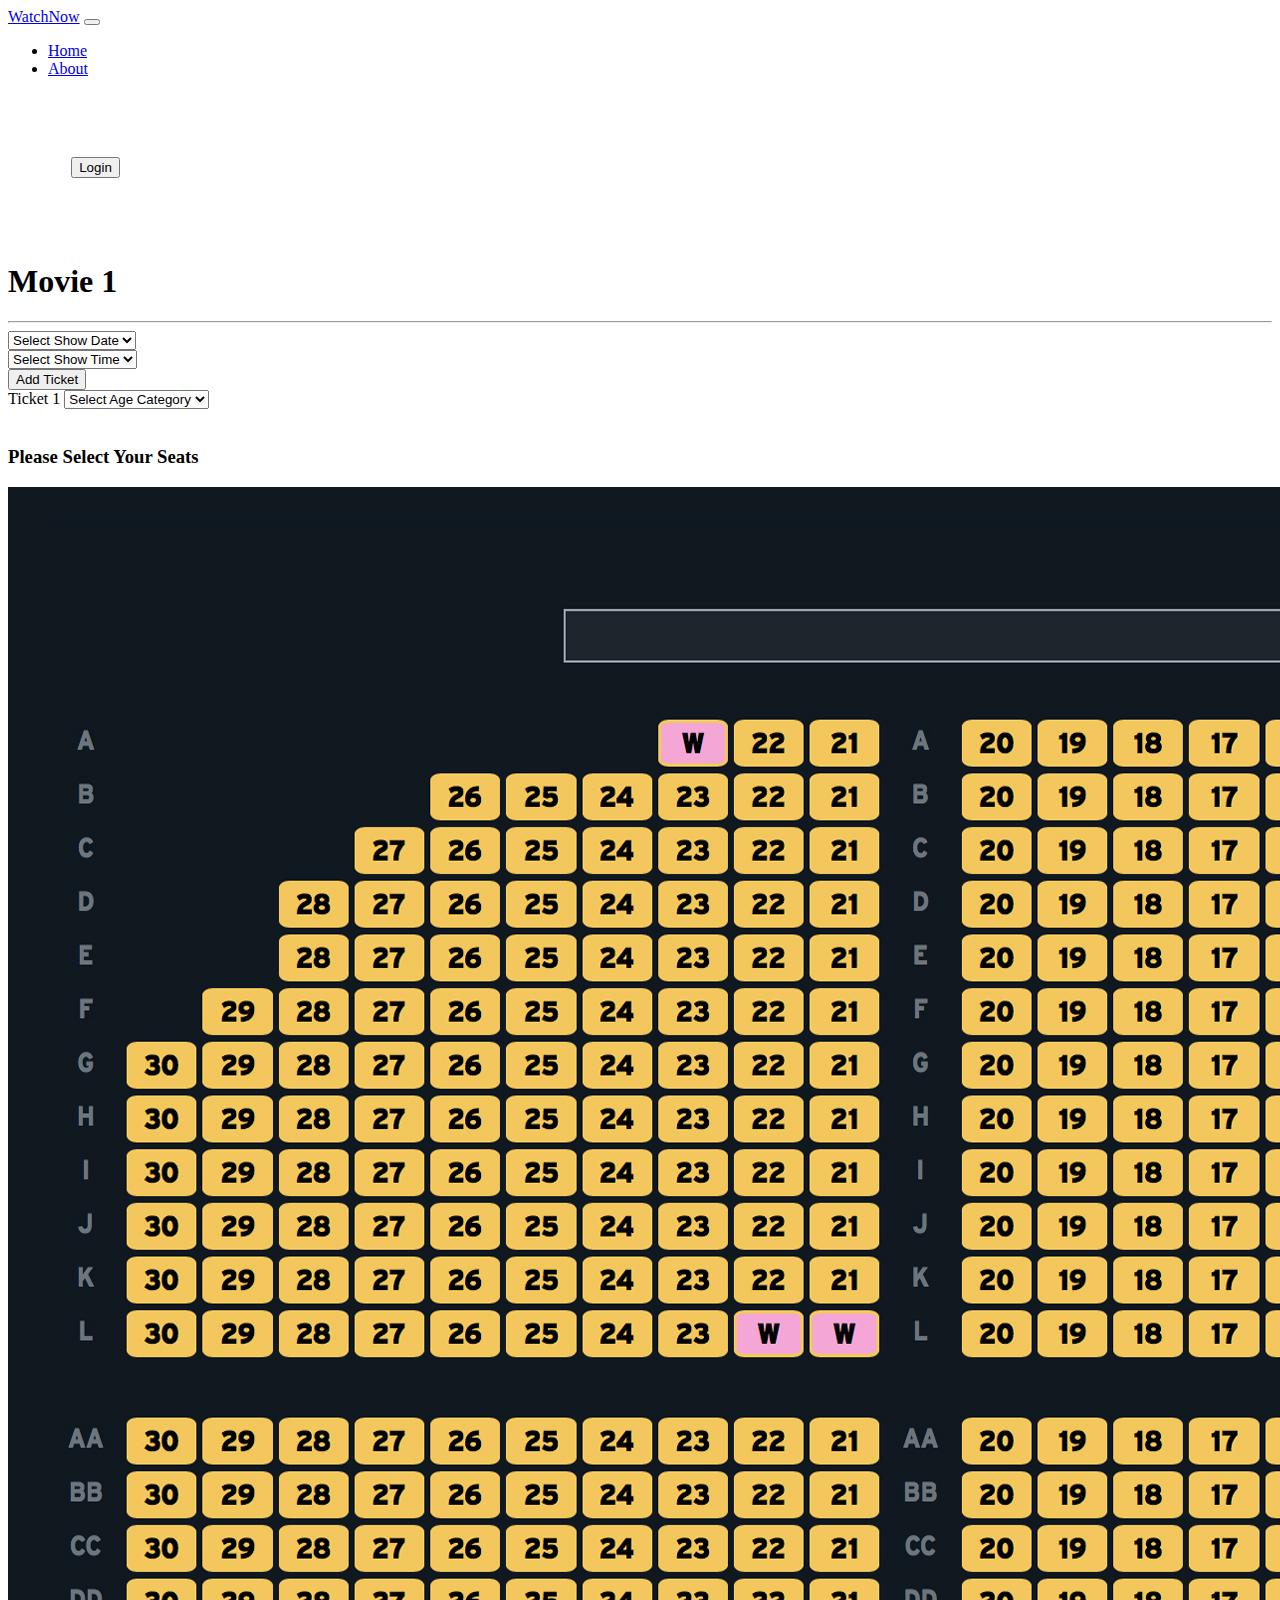
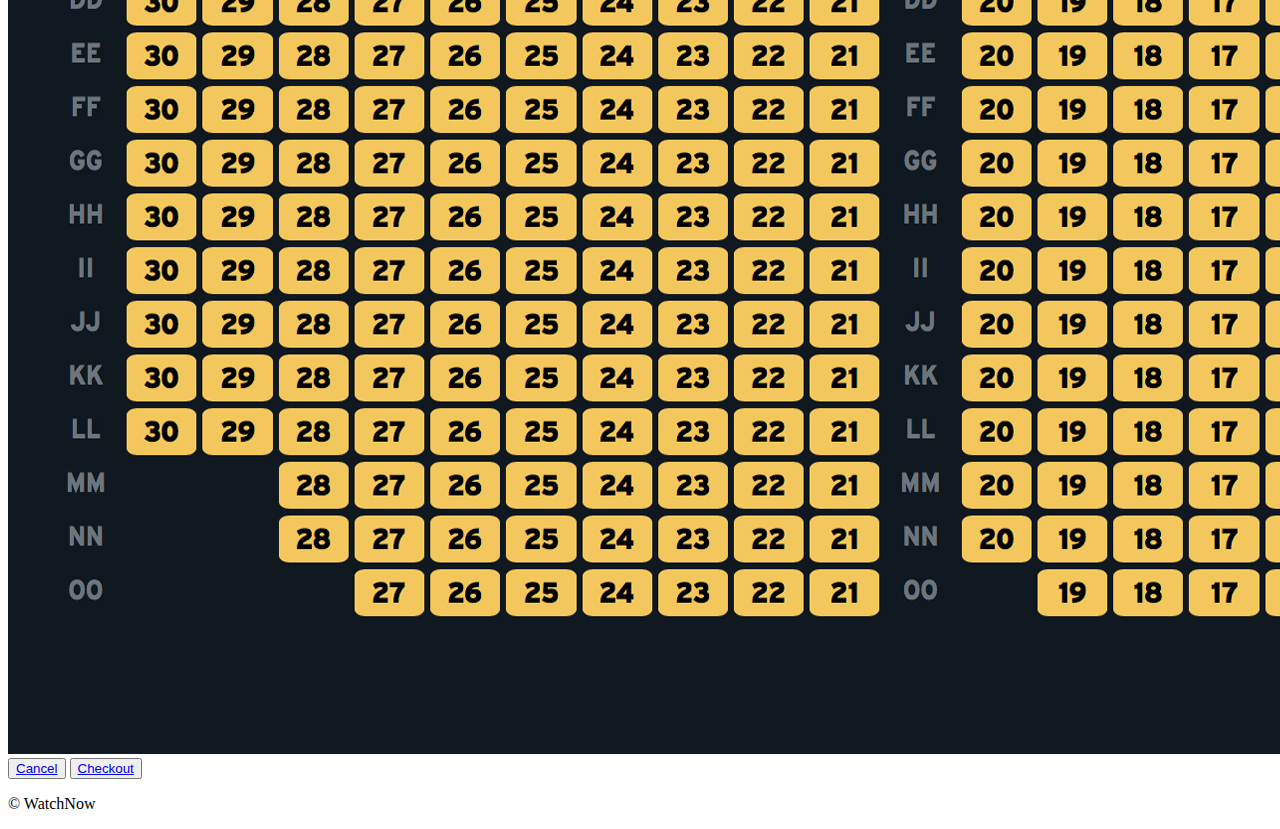
<file: BookMovie.html>
<!DOCTYPE html>
<html lang="en">
    <head>
        <meta charset="utf-8" >
        <meta name="viewport" content="width=device-width, initial-scale=1, shrink-to-fit=no" >
        <meta name="description" content="" >
        <meta name="author" content="" >
        <title>WatchNow Cinema Booking</title>
        <!-- Favicon-->
        <link rel="icon" type="image/x-icon" href="assets/favicon.ico">
        <!-- Bootstrap icons-->
        <link href="https://cdn.jsdelivr.net/npm/bootstrap-icons@1.5.0/font/bootstrap-icons.css" rel="stylesheet" >
        <!-- Link to Bootstrap -->
        <link href="https://cdn.jsdelivr.net/npm/bootstrap@5.3.0-alpha1/dist/css/bootstrap.min.css" rel="stylesheet" integrity="sha384-GLhlTQ8iRABdZLl6O3oVMWSktQOp6b7In1Zl3/Jr59b6EGGoI1aFkw7cmDA6j6gD" crossorigin="anonymous">
        <!-- Link to Custom CSS -->
        <link rel="stylesheet" href="css/styles.css">
    </head>

    <body>
        <!-- Navigation-->
        <nav class="navbar navbar-expand-lg bg-body-tertiary">
            <div class="container-fluid">
                <a class="navbar-brand" href="#">WatchNow</a>
                <button class="navbar-toggler" type="button" data-bs-toggle="collapse" data-bs-target="#navbarSupportedContent" aria-controls="navbarSupportedContent" aria-expanded="false" aria-label="Toggle navigation">
                    <span class="navbar-toggler-icon"></span>
                </button>
            <div class="collapse navbar-collapse" id="navbarSupportedContent">
            <ul class="navbar-nav me-auto mb-2 mb-lg-0">
                <li class="nav-item"><a class="nav-link active" aria-current="page" href="index.html">Home</a></li>
                <li class="nav-item"><a class="nav-link" href="#!">About</a></li>
            </ul>
                <form class="d-flex" role="search">
                    <button class="btn btn-outline-success margins" type="submit">Login</button>
                </form>
                </div>
            </div>
        </nav>

        <!-- Form for Booking Movie -->
        <form>
            <div class="container-sm text-center">
                <div class="card">
                    <h1>Movie 1</h1>
                    <hr/>
                    <select class="form-select" aria-label="Default select example">
                        <option selected>Select Show Date</option>
                        <option value="1">One</option>
                        <option value="2">Two</option>
                        <option value="3">Three</option>
                    </select>
                    <br>
                    <select class="form-select" aria-label="Default select example">
                        <option selected>Select Show Time</option>
                        <option value="1">One</option>
                        <option value="2">Two</option>
                        <option value="3">Three</option>
                    </select>
                    <br>
                    <button type="button" class="btn btn-dark">Add Ticket</button>
                    <div class="col-md-4">
                        <label for="inputState" class="form-label">Ticket 1</label>
                        <select id="inputState" class="form-select">
                            <option selected>Select Age Category</option>
                            <option value="1">Child</option>
                            <option value="2">Adult</option>
                            <option value="3">Senior</option>
                        </select>
                    </div>
                    <br>
                    <h3>Please Select Your Seats</h3>
                    <img src="images/seat-map.jpg" alt="Graphic View of Seating">
                    <button class="btn btn-outline-secondary" type="button"><a class="nav-link active" aria-current="page" href="index.html">Cancel</a></button>
                    <button class="btn btn-outline-secondary" type="button"><a class="nav-link active" aria-current="page" href="Checkout.html">Checkout</a></button>
                </div>
            </div>
        </form>

        <!-- Footer-->
        <footer class="py-5 bg-dark">
            <div class="container"><p class="m-0 text-center text-white">&copy; WatchNow</p></div>
        </footer>
        <!-- Bootstrap core JS-->
        <script src="https://cdn.jsdelivr.net/npm/bootstrap@5.1.3/dist/js/bootstrap.bundle.min.js"></script>
        <!-- Core theme JS-->
        <script src="js/scripts.js"></script>
    </body>
</html>
</file>
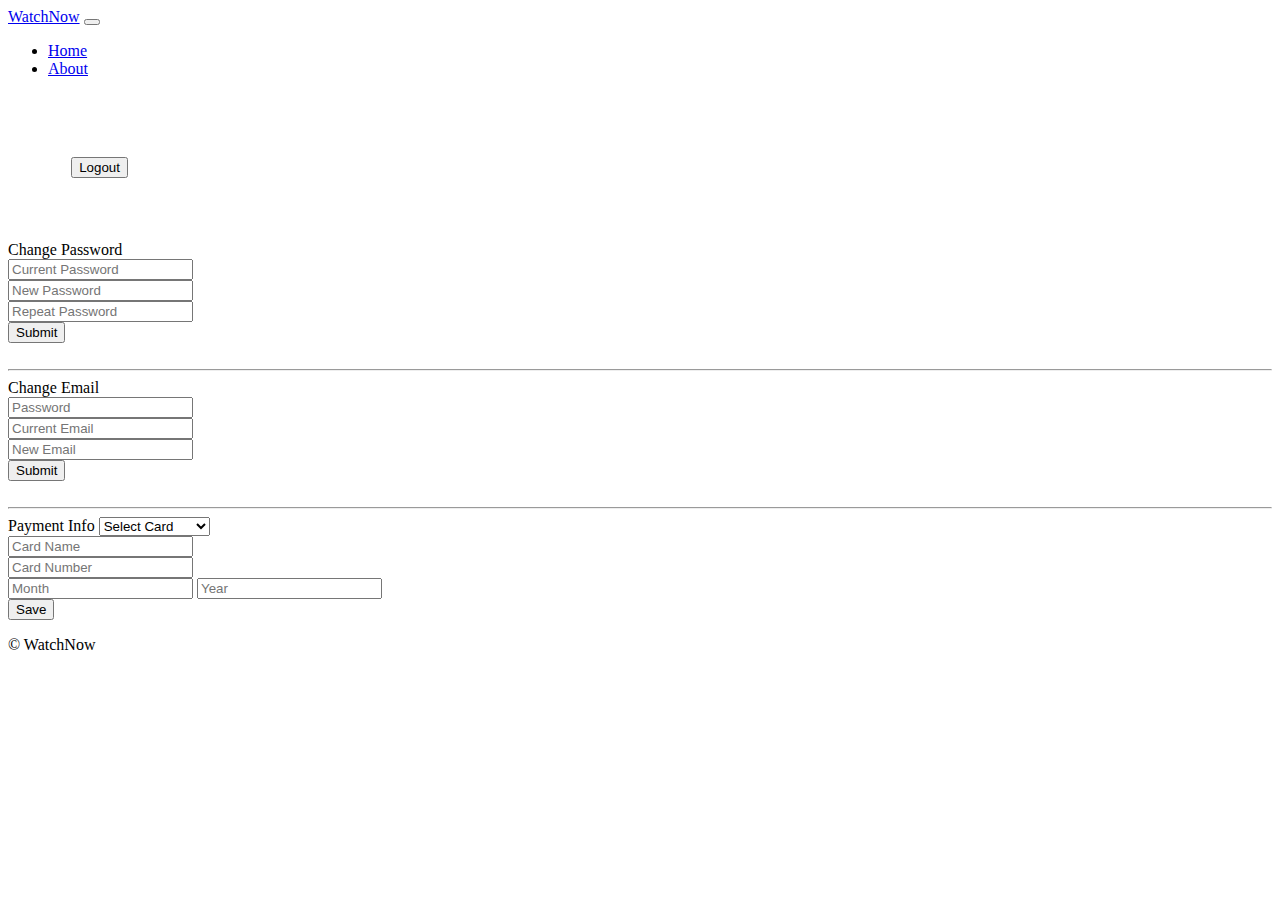
<file: EditProfile.html>
<!DOCTYPE html>
<html lang="en">
    <head>
        <meta charset="utf-8" >
        <meta name="viewport" content="width=device-width, initial-scale=1, shrink-to-fit=no" >
        <meta name="description" content="Users can edit their profiles here." >
        <meta name="author" content="Daniel Gyorfi" >
        <title>Edit Profile</title>
        <!-- Favicon-->
        <link rel="icon" type="image/x-icon" href="assets/favicon.ico">
        <!-- Bootstrap icons-->
        <link href="https://cdn.jsdelivr.net/npm/bootstrap-icons@1.5.0/font/bootstrap-icons.css" rel="stylesheet" >
        <!-- Link to Bootstrap -->
        <link href="https://cdn.jsdelivr.net/npm/bootstrap@5.3.0-alpha1/dist/css/bootstrap.min.css" rel="stylesheet" integrity="sha384-GLhlTQ8iRABdZLl6O3oVMWSktQOp6b7In1Zl3/Jr59b6EGGoI1aFkw7cmDA6j6gD" crossorigin="anonymous">
        <!-- Link to Custom CSS -->
        <link rel="stylesheet" href="css/styles.css">
    </head>

    <body>
        <!-- Navigation-->
        <nav class="navbar navbar-expand-lg bg-body-tertiary">
            <div class="container-fluid">
                <a class="navbar-brand" href="#">WatchNow</a>
				<!-- Non-functional Toggle -->
                <button class="navbar-toggler" type="button" data-bs-toggle="collapse" data-bs-target="#navbarSupportedContent" aria-controls="navbarSupportedContent" aria-expanded="false" aria-label="Toggle navigation">
                    <span class="navbar-toggler-icon"></span>
                </button>
				<!-- main nav content -->
				<div class="collapse navbar-collapse" id="navbarSupportedContent">
					<ul class="navbar-nav me-auto mb-2 mb-lg-0">
						<li class="nav-item"><a class="nav-link active" aria-current="page" href="index.html">Home</a></li>
						<li class="nav-item"><a class="nav-link" href="#!">About</a></li>
					</ul>
					<!-- Logout-->
					<form class="d-flex" role="search">
						<button class="btn btn-outline-success margins" type="submit">Logout</button>
					</form>
                </div>
            </div>
        </nav>
		<!-- Main Content -->
		<section class="vh-50">
            <div class="container py-5 h-100">
              <div class="row d-flex justify-content-center align-items-center h-100">
                <div class="col-12 col-md-8 col-lg-6 col-xl-5">
                  <div class="card" style="border-radius: 1rem;">
                    <div class="card-body p-5 text-center">
			
			
			<!-- Change Password Form-->
			<form>
				<label for="basic-url" class="form-label mb-3">Change Password</label>
				<div class="input-group mb-1">
					 <input type="text" class="form-control" placeholder="Current Password" aria-label="Current Password" aria-describedby="">
				</div>
				<div class="input-group mb-1">
					 <input type="text" class="form-control" placeholder="New Password" aria-label="New Password" aria-describedby="">
				</div>
				<div class="input-group mb-3">
					 <input type="text" class="form-control" placeholder="Repeat Password" aria-label="Repeat Password" aria-describedby="">
				</div>
				<button type="submit" class="btn btn-dark">Submit</button>
			</form>
			<br/>
			<hr>
			
			<!-- Change Email Form-->
			<form>
				<label for="basic-url" class="form-label mb-3">Change Email</label>
				<div class="input-group mb-1">
					 <input type="text" class="form-control" placeholder="Password" aria-label="Password" aria-describedby="">
				</div>
				<div class="input-group mb-1">
					 <input type="text" class="form-control" placeholder="Current Email" aria-label="Current Email" aria-describedby="">
				</div>
				<div class="input-group mb-3">
					 <input type="text" class="form-control" placeholder="New Email" aria-label="New Email" aria-describedby="">
				</div>
				<button type="submit" class="btn btn-dark">Submit</button>
			</form>
			<br/>
			<hr>

			
			<!-- Payment Info -->
			<!-- Selecting an existing card should populate the input boxes with its data -->
			<label for="basic-url" class="form-label mb-3">Payment Info</label>
			 <select class="form-select" aria-label="Default select example">
				<option selected>Select Card</option>
				<option value="card_1">Main Credit</option>
				<option value="card_2">Delta Skymiles</option>
				<option value="card_3">BoA Debit</option>
				<option value="new_card">Add New Card</option>
			</select>
			<br/>
			
			<form>
				<div class="input-group mb-1">
					 <input type="text" class="form-control" placeholder="Card Name" aria-label="Card Name" aria-describedby="">
				</div>
				<div class="input-group mb-1">
					 <input type="text" class="form-control" placeholder="Card Number" aria-label="Card Number" aria-describedby="">
				</div>
				<div class="input-group mb-3">
					 <input type="text" class="form-control" placeholder="Month" aria-label="Month" aria-describedby="">
					 <input type="text" class="form-control" placeholder="Year" aria-label="Year" aria-describedby="">
				</div>
				<button type="submit" class="btn btn-dark">Save</button>
			</form>
			
		</div>
	</div>
  </div>
</div>
</div>
</section>

        <!-- Footer-->
        <footer class="py-5 bg-dark">
            <div class="container"><p class="m-0 text-center text-white">&copy; WatchNow</p></div>
        </footer>
        <!-- Bootstrap core JS-->
        <script src="https://cdn.jsdelivr.net/npm/bootstrap@5.1.3/dist/js/bootstrap.bundle.min.js"></script>
        <!-- Core theme JS-->
        <script src="js/scripts.js"></script>
    </body>
</html>
</file>
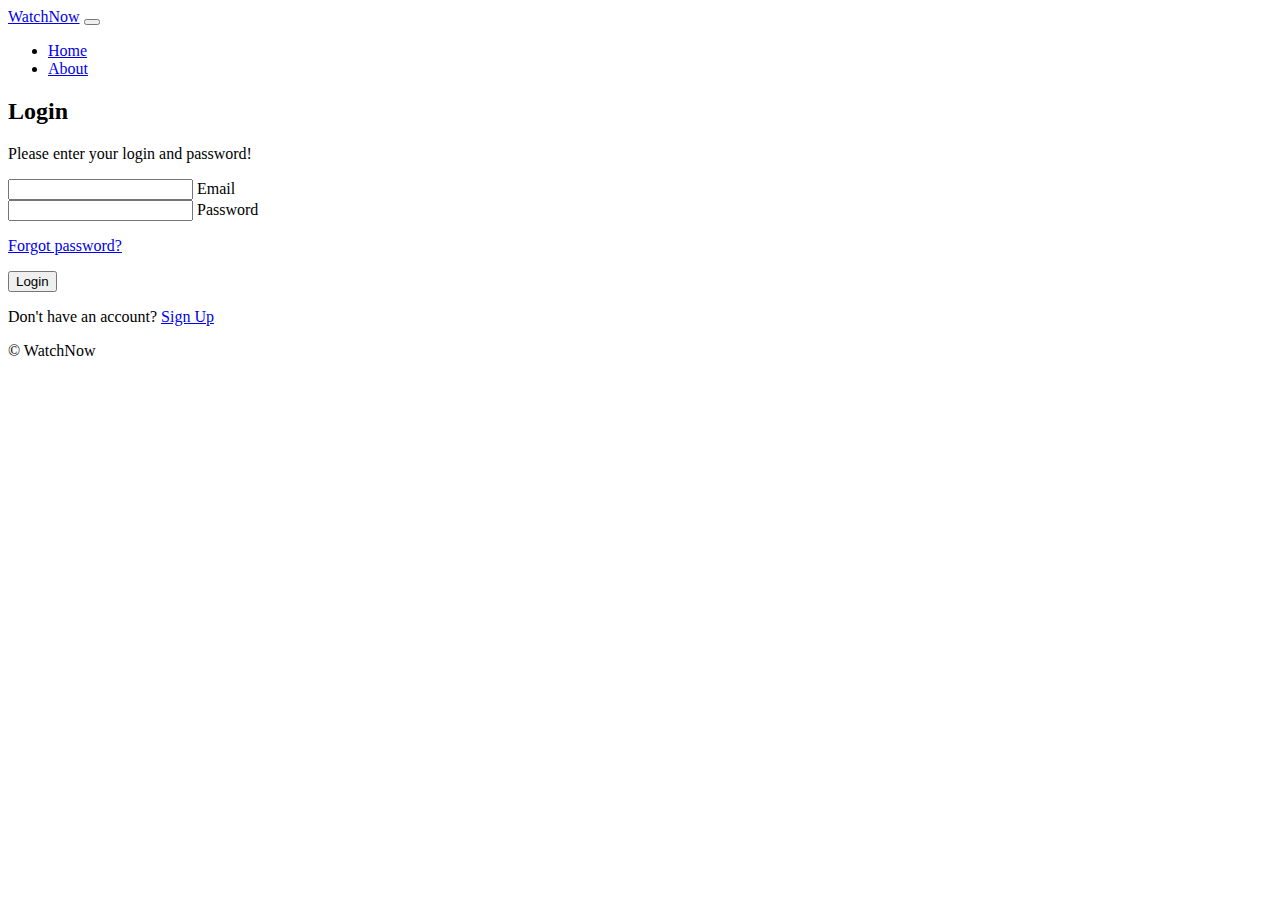
<file: Login.html>
<!DOCTYPE html>
<html lang="en">
    <head>
        <meta charset="utf-8" >
        <meta name="viewport" content="width=device-width, initial-scale=1, shrink-to-fit=no" >
        <meta name="description" content="" >
        <meta name="author" content="" >
        <title>WatchNow Cinema Booking</title>
        <!-- Favicon-->
        <link rel="icon" type="image/x-icon" href="assets/favicon.ico">
        <!-- Bootstrap icons-->
        <link href="https://cdn.jsdelivr.net/npm/bootstrap-icons@1.5.0/font/bootstrap-icons.css" rel="stylesheet" >
        <!-- Link to Bootstrap -->
        <link href="https://cdn.jsdelivr.net/npm/bootstrap@5.3.0-alpha1/dist/css/bootstrap.min.css" rel="stylesheet" integrity="sha384-GLhlTQ8iRABdZLl6O3oVMWSktQOp6b7In1Zl3/Jr59b6EGGoI1aFkw7cmDA6j6gD" crossorigin="anonymous">
        <!-- Link to Custom CSS -->
        <link rel="stylesheet" href="css/styles.css">
    </head>

    <body>
        <!-- Navigation-->
        <nav class="navbar navbar-expand-lg bg-body-tertiary">
            <div class="container-fluid">
                <a class="navbar-brand" href="#">WatchNow</a>
                <button class="navbar-toggler" type="button" data-bs-toggle="collapse" data-bs-target="#navbarSupportedContent" aria-controls="navbarSupportedContent" aria-expanded="false" aria-label="Toggle navigation">
                    <span class="navbar-toggler-icon"></span>
                </button>
            <div class="collapse navbar-collapse" id="navbarSupportedContent">
            <ul class="navbar-nav me-auto mb-2 mb-lg-0">
                <li class="nav-item"><a class="nav-link active" aria-current="page" href="index.html">Home</a></li>
                <li class="nav-item"><a class="nav-link" href="#!">About</a></li>
            </ul>
            </div>
        </nav>

        <section class="vh-50">
            <div class="container py-5 h-100">
              <div class="row d-flex justify-content-center align-items-center h-100">
                <div class="col-12 col-md-8 col-lg-6 col-xl-5">
                  <div class="card" style="border-radius: 1rem;">
                    <div class="card-body p-5 text-center">
          
                      <div class="mb-md-4 mt-md-4 pb-5">
          
                        <h2 class="fw-bold mb-3 text-uppercase">Login</h2>
                        <p class="text-black-50 mb-4">Please enter your login and password!</p>
          
                        <div class="form-outline form-white mb-4">
                          <input type="email" id="typeEmailX" class="form-control form-control-lg" />
                          <label class="form-label" for="typeEmailX">Email</label>
                        </div>
          
                        <div class="form-outline form-white mb-4">
                          <input type="password" id="typePasswordX" class="form-control form-control-lg" />
                          <label class="form-label" for="typePasswordX">Password</label>
                        </div>
          
                        <p class="small mb-4 pb-lg-2"><a class="text-black" href="#!">Forgot password?</a></p>
          
                        <button class="btn btn-dark btn-lg px-5 text-white mb-5" type="submit">Login</button>
                        <div class="mb-0">
                          <p class="mb-0">Don't have an account? <a href="Register.html" class="text-black fw-bold">Sign Up</a>
                          </p>
                        </div>
          
                      </div>
          
                      
          
                    </div>
                  </div>
                </div>
              </div>
            </div>
          </section>

        <!-- Footer-->
        <footer class="py-5 bg-dark">
            <div class="container"><p class="m-0 text-center text-white">&copy; WatchNow</p></div>
        </footer>
        <!-- Bootstrap core JS-->
        <script src="https://cdn.jsdelivr.net/npm/bootstrap@5.1.3/dist/js/bootstrap.bundle.min.js"></script>
        <!-- Core theme JS-->
        <script src="js/scripts.js"></script>
    </body>
</html>
</file>
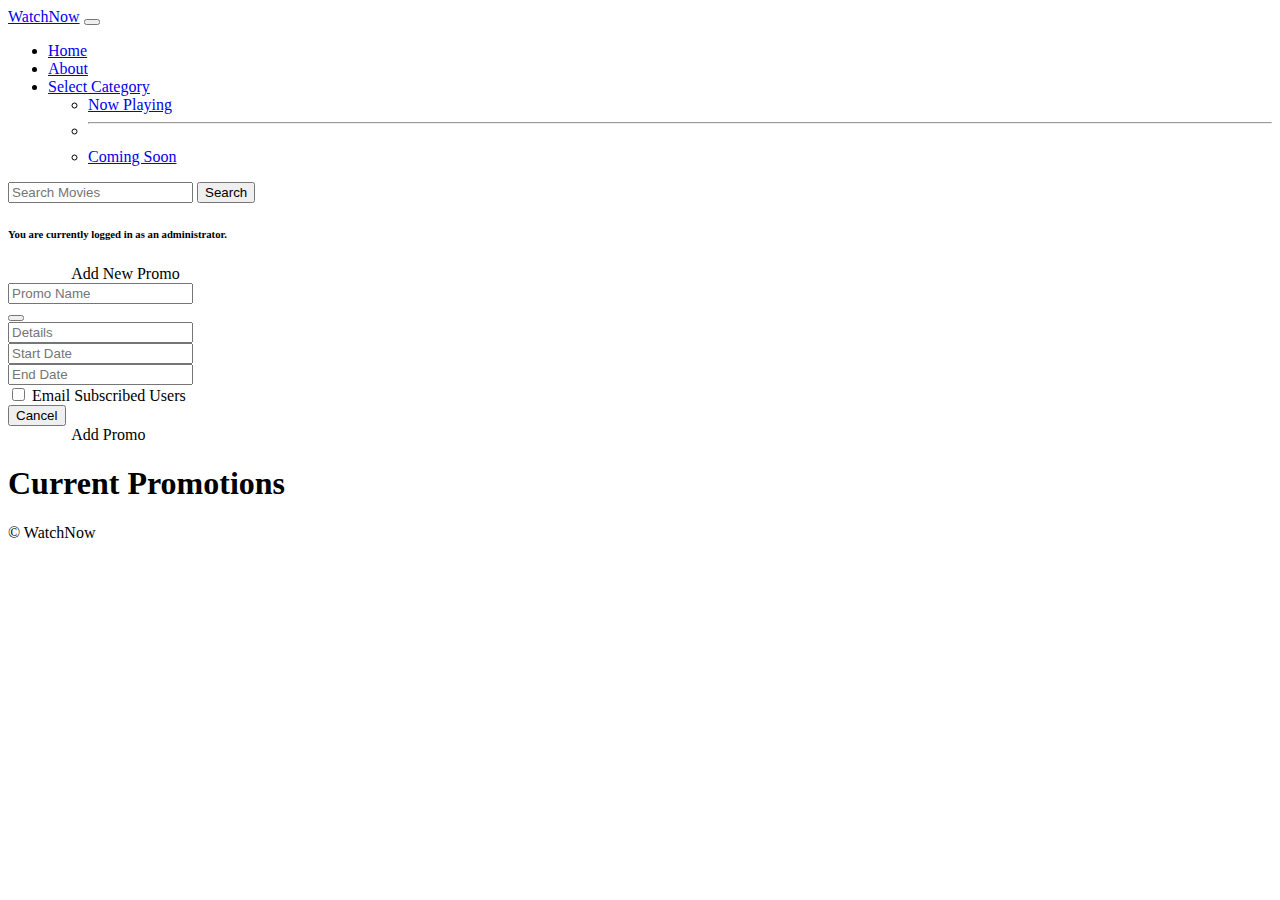
<file: ManagePromos.html>
<!DOCTYPE html>
<html lang="en">
    <head>
        <meta charset="utf-8" >
        <meta name="viewport" content="width=device-width, initial-scale=1, shrink-to-fit=no" >
        <meta name="description" content="" >
        <meta name="author" content="" >
        <title>WatchNow Cinema Booking</title>
        <!-- Favicon-->
        <link rel="icon" type="image/x-icon" href="assets/favicon.ico">
        <!-- Bootstrap icons-->
        <link href="https://cdn.jsdelivr.net/npm/bootstrap-icons@1.5.0/font/bootstrap-icons.css" rel="stylesheet" >
        <!-- Link to Bootstrap -->
        <link href="https://cdn.jsdelivr.net/npm/bootstrap@5.3.0-alpha1/dist/css/bootstrap.min.css" rel="stylesheet" integrity="sha384-GLhlTQ8iRABdZLl6O3oVMWSktQOp6b7In1Zl3/Jr59b6EGGoI1aFkw7cmDA6j6gD" crossorigin="anonymous">
        <!-- Link to Custom CSS -->
        <link rel="stylesheet" href="css/styles.css">
    </head>
    <body>
        <!-- Navigation-->
        <nav class="navbar navbar-expand-lg bg-body-tertiary">
            <div class="container-fluid">
                <a class="navbar-brand" href="#">WatchNow</a>
                <button class="navbar-toggler" type="button" data-bs-toggle="collapse" data-bs-target="#navbarSupportedContent" aria-controls="navbarSupportedContent" aria-expanded="false" aria-label="Toggle navigation">
                    <span class="navbar-toggler-icon"></span>
                </button>
            <div class="collapse navbar-collapse" id="navbarSupportedContent">
            <ul class="navbar-nav me-auto mb-2 mb-lg-0">
                <li class="nav-item"><a class="nav-link active" aria-current="page" href="#!">Home</a></li>
                <li class="nav-item"><a class="nav-link" href="#!">About</a></li>
                <li class="nav-item dropdown">
                    <a class="nav-link dropdown-toggle" href="#" role="button" data-bs-toggle="dropdown" aria-expanded="false">
                        Select Category
                    </a>
                <ul class="dropdown-menu">
                    <li><a class="dropdown-item" href="#">Now Playing</a></li>
                    <li><hr class="dropdown-divider"></li>
                    <li><a class="dropdown-item" href="#">Coming Soon</a></li>
                </ul>
                </li>
            </ul>
            <input class="form-control me-2" type="search" placeholder="Search Movies" aria-label="Search">
                <button class="btn btn-outline-success buttonStyle" type="submit">Search</button>
                    <form class="d-flex" role="search">
                        
                    </form>
                </div>
            </div>
        </nav>

        <div class="jumbotron jumbotron-fluid">
            <div class="container">
              <h6 class="fw-bold text-center">You are currently logged in as an administrator.</h6>
            </div>
        </div>

        <div class="jumbotron d-flex justify-content-center">
              <div><a class="btn btn-outline-dark mt-auto margins" data-bs-toggle="modal" data-bs-target="#exampleModal">Add New Promo</a></div>
              <div class="modal fade" id="exampleModal" tabindex="-1" aria-labelledby="exampleModalLabel" aria-hidden="true">
                <div class="modal-dialog">
                  <div class="modal-content">
                    <div class="modal-header">
                        <div class="input-group mb-1">
                            <input type="text" class="form-control" placeholder="Promo Name" aria-label="Promo Name" aria-describedby="">
                       </div>
                      <button type="button" class="btn-close" data-bs-dismiss="modal" aria-label="Close"></button>
                    </div>
                    <div class="modal-body">
                        <form>
                            <div class="input-group mb-1">
                                 <input type="text" class="form-control" placeholder="Details" aria-label="Details" aria-describedby="">
                            </div>
                            <div class="input-group mb-1">
                                 <input type="text" class="form-control" placeholder="Start Date" aria-label="Start Dater" aria-describedby="">
                            </div>
                            <div class="input-group mb-1">
                                <input type="text" class="form-control" placeholder="End Date" aria-label="End Date" aria-describedby="">
                           </div>
                           <div class="form-check">
                            <input class="form-check-input" type="checkbox" value="" id="flexCheckDefault">
                            <label class="form-check-label" for="flexCheckDefault">
                              Email Subscribed Users
                            </label>
                          </div>
                        </form>
                    </div>
                    <div class="modal-footer">
                      <button type="button" class="btn btn-secondary" data-bs-dismiss="modal">Cancel</button>
                      <div class="text-center"><a class="btn btn-outline-dark mt-auto margins">Add Promo</a></div>
                    </div>
                  </div>
                </div>
              </div>
        </div>

        <h1 class="jumbotron text-center">Current Promotions</h1>

        <!-- Header-->
        <header class="bg-dark py-5">
            <div class="container px-4 px-lg-5 my-5">
                <div class="text-center text-white">
                    <h1 class="display-4 fw-bolder"></h1>
                    <p class="lead fw-normal text-white-50 mb-0"></p>
                </div>
            </div>
        </header>

        <!-- Footer-->
        <footer class="py-5 bg-dark">
            <div class="container"><p class="m-0 text-center text-white">&copy; WatchNow</p></div>
        </footer>
        <!-- Bootstrap core JS-->
        <script src="https://cdn.jsdelivr.net/npm/bootstrap@5.1.3/dist/js/bootstrap.bundle.min.js"></script>
        <!-- Core theme JS-->
        <script src="js/scripts.js"></script>
    </body>
</html>
</file>
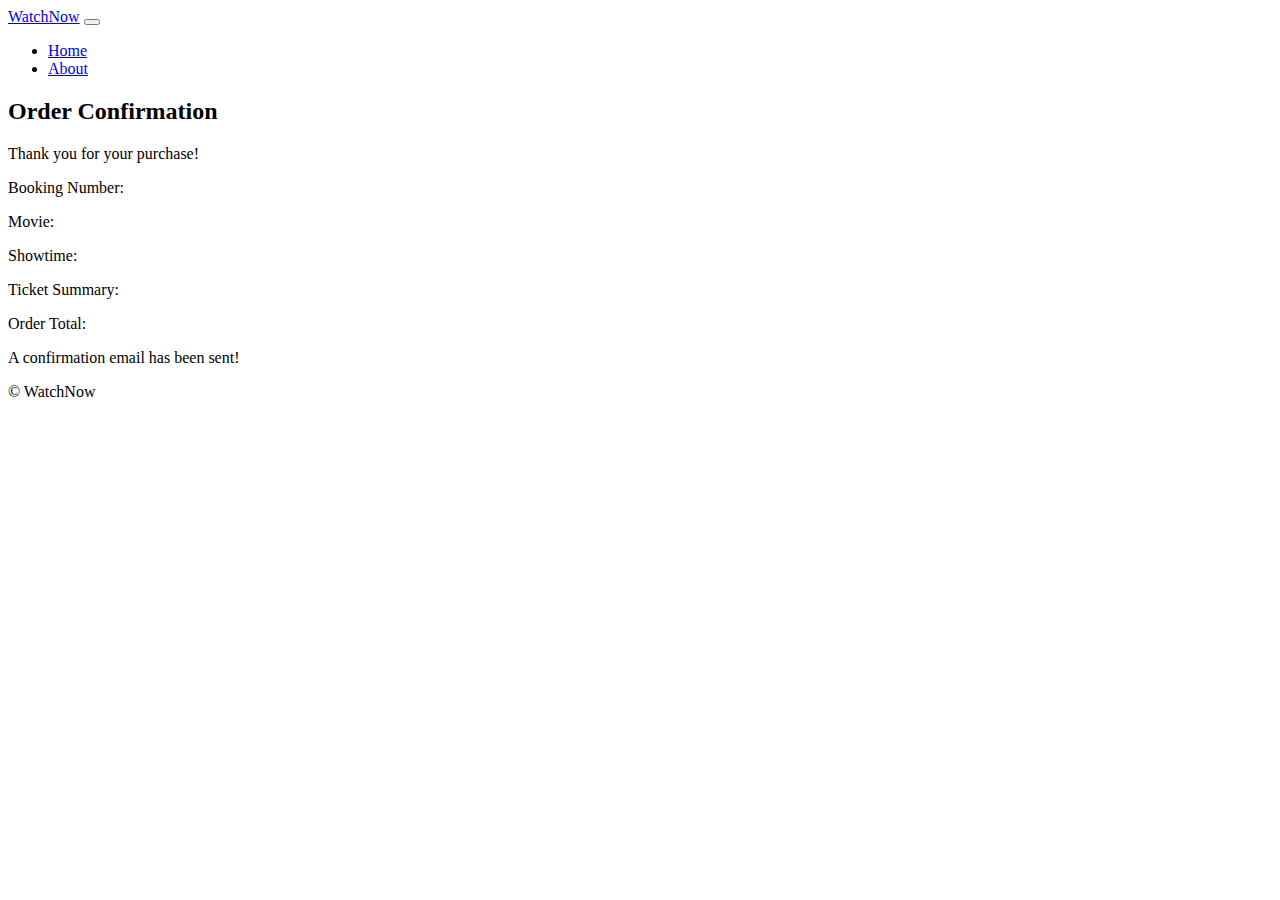
<file: OrderConfirmation.html>
<!DOCTYPE html>
<html lang="en">
    <head>
        <meta charset="utf-8" >
        <meta name="viewport" content="width=device-width, initial-scale=1, shrink-to-fit=no" >
        <meta name="description" content="" >
        <meta name="author" content="" >
        <title>WatchNow Cinema Booking</title>
        <!-- Favicon-->
        <link rel="icon" type="image/x-icon" href="assets/favicon.ico">
        <!-- Bootstrap icons-->
        <link href="https://cdn.jsdelivr.net/npm/bootstrap-icons@1.5.0/font/bootstrap-icons.css" rel="stylesheet" >
        <!-- Link to Bootstrap -->
        <link href="https://cdn.jsdelivr.net/npm/bootstrap@5.3.0-alpha1/dist/css/bootstrap.min.css" rel="stylesheet" integrity="sha384-GLhlTQ8iRABdZLl6O3oVMWSktQOp6b7In1Zl3/Jr59b6EGGoI1aFkw7cmDA6j6gD" crossorigin="anonymous">
        <!-- Link to Custom CSS -->
        <link rel="stylesheet" href="css/styles.css">
    </head>

    <body>
        <!-- Navigation-->
        <nav class="navbar navbar-expand-lg bg-body-tertiary">
            <div class="container-fluid">
                <a class="navbar-brand" href="#">WatchNow</a>
                <button class="navbar-toggler" type="button" data-bs-toggle="collapse" data-bs-target="#navbarSupportedContent" aria-controls="navbarSupportedContent" aria-expanded="false" aria-label="Toggle navigation">
                    <span class="navbar-toggler-icon"></span>
                </button>
            <div class="collapse navbar-collapse" id="navbarSupportedContent">
            <ul class="navbar-nav me-auto mb-2 mb-lg-0">
                <li class="nav-item"><a class="nav-link active" aria-current="page" href="index.html">Home</a></li>
                <li class="nav-item"><a class="nav-link" href="#!">About</a></li>
            </ul>
                </div>
            </div>
        </nav>

        <section class="vh-50">
            <div class="container py-5 h-100">
              <div class="row d-flex justify-content-center align-items-center h-100">
                <div class="col-12 col-md-8 col-lg-6 col-xl-5">
                  <div class="card" style="border-radius: 1rem;">
                    <div class="card-body p-5 text-center">
          
                      <div class="mb-md-5 mt-md-4 pb-5">
          
                        <h2 class="fw-bold mb-2 text-uppercase">Order Confirmation</h2>
                        <p class=" mb-5">Thank you for your purchase!</p>
          
                       <div>
                        <!-- Movie details-->
                        <p>Booking Number: </p>
                        <p>Movie: </p>
                        <p>Showtime: </p>
                        <p>Ticket Summary: </p>

                        <p>Order Total:</p>
                       </div>

                       <p class="mb-5">A confirmation email has been sent!</p>
          
                    </div>
                  </div>
                </div>
              </div>
            </div>
          </section>

        

        <!-- Footer-->
        <footer class="py-5 bg-dark">
            <div class="container"><p class="m-0 text-center text-white">&copy; WatchNow</p></div>
        </footer>
        <!-- Bootstrap core JS-->
        <script src="https://cdn.jsdelivr.net/npm/bootstrap@5.1.3/dist/js/bootstrap.bundle.min.js"></script>
        <!-- Core theme JS-->
        <script src="js/scripts.js"></script>
    </body>
</html>
</file>
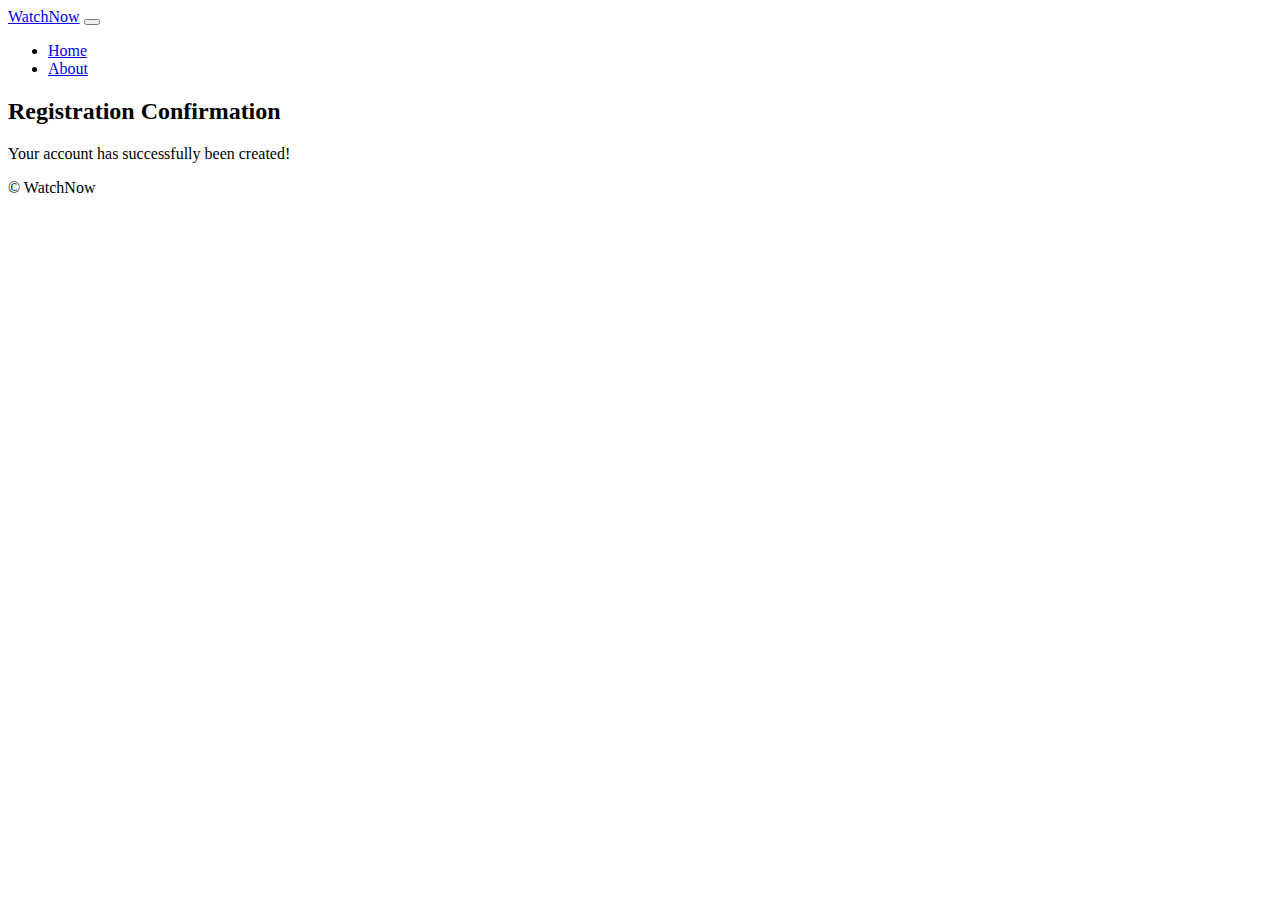
<file: RegistrationConfirmation.html>
<!DOCTYPE html>
<html lang="en">
    <head>
        <meta charset="utf-8" >
        <meta name="viewport" content="width=device-width, initial-scale=1, shrink-to-fit=no" >
        <meta name="description" content="" >
        <meta name="author" content="" >
        <title>WatchNow Cinema Booking</title>
        <!-- Favicon-->
        <link rel="icon" type="image/x-icon" href="assets/favicon.ico">
        <!-- Bootstrap icons-->
        <link href="https://cdn.jsdelivr.net/npm/bootstrap-icons@1.5.0/font/bootstrap-icons.css" rel="stylesheet" >
        <!-- Link to Bootstrap -->
        <link href="https://cdn.jsdelivr.net/npm/bootstrap@5.3.0-alpha1/dist/css/bootstrap.min.css" rel="stylesheet" integrity="sha384-GLhlTQ8iRABdZLl6O3oVMWSktQOp6b7In1Zl3/Jr59b6EGGoI1aFkw7cmDA6j6gD" crossorigin="anonymous">
        <!-- Link to Custom CSS -->
        <link rel="stylesheet" href="css/styles.css">
    </head>

    <body>
        <!-- Navigation-->
        <nav class="navbar navbar-expand-lg bg-body-tertiary">
            <div class="container-fluid">
                <a class="navbar-brand" href="#">WatchNow</a>
                <button class="navbar-toggler" type="button" data-bs-toggle="collapse" data-bs-target="#navbarSupportedContent" aria-controls="navbarSupportedContent" aria-expanded="false" aria-label="Toggle navigation">
                    <span class="navbar-toggler-icon"></span>
                </button>
            <div class="collapse navbar-collapse" id="navbarSupportedContent">
            <ul class="navbar-nav me-auto mb-2 mb-lg-0">
                <li class="nav-item"><a class="nav-link active" aria-current="page" href="index.html">Home</a></li>
                <li class="nav-item"><a class="nav-link" href="#!">About</a></li>
            </ul>
                </div>
            </div>
        </nav>

        <section class="vh-50">
            <div class="container py-5 h-100">
              <div class="row d-flex justify-content-center align-items-center h-100">
                <div class="col-12 col-md-8 col-lg-6 col-xl-5">
                  <div class="card" style="border-radius: 1rem;">
                    <div class="card-body p-5 text-center">
          
                      <div class="mb-md-5 mt-md-4 pb-5">
          
                        <h2 class="fw-bold mb-2 text-uppercase">Registration Confirmation</h2>
                        <p class=" mb-5">Your account has successfully been created!</p>
          
                    </div>
                  </div>
                </div>
              </div>
            </div>
          </section>

        

        <!-- Footer-->
        <footer class="py-5 bg-dark">
            <div class="container"><p class="m-0 text-center text-white">&copy; WatchNow</p></div>
        </footer>
        <!-- Bootstrap core JS-->
        <script src="https://cdn.jsdelivr.net/npm/bootstrap@5.1.3/dist/js/bootstrap.bundle.min.js"></script>
        <!-- Core theme JS-->
        <script src="js/scripts.js"></script>
    </body>
</html>
</file>
<file: css/styles.css>
.margins {
    margin: 5%;
}
.required-field{
    content: "*";
    color: red;
}
</file>
